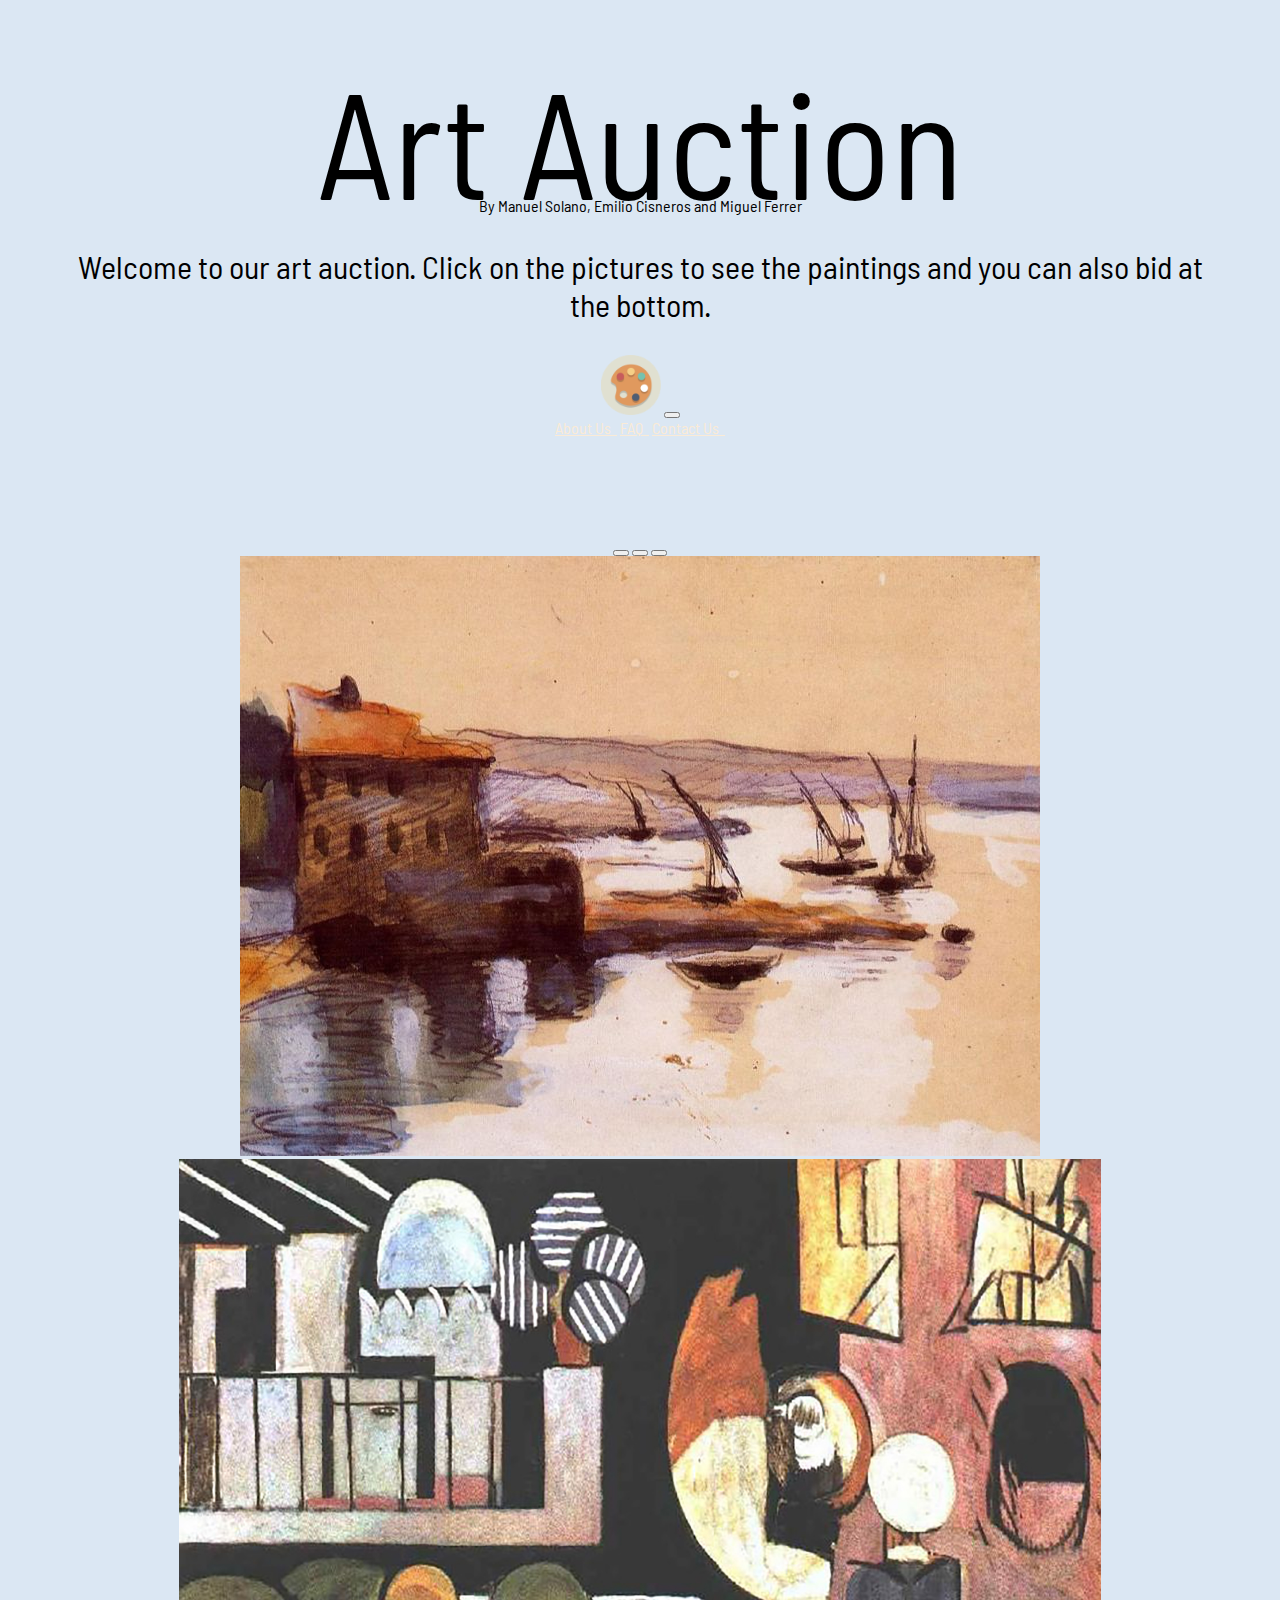
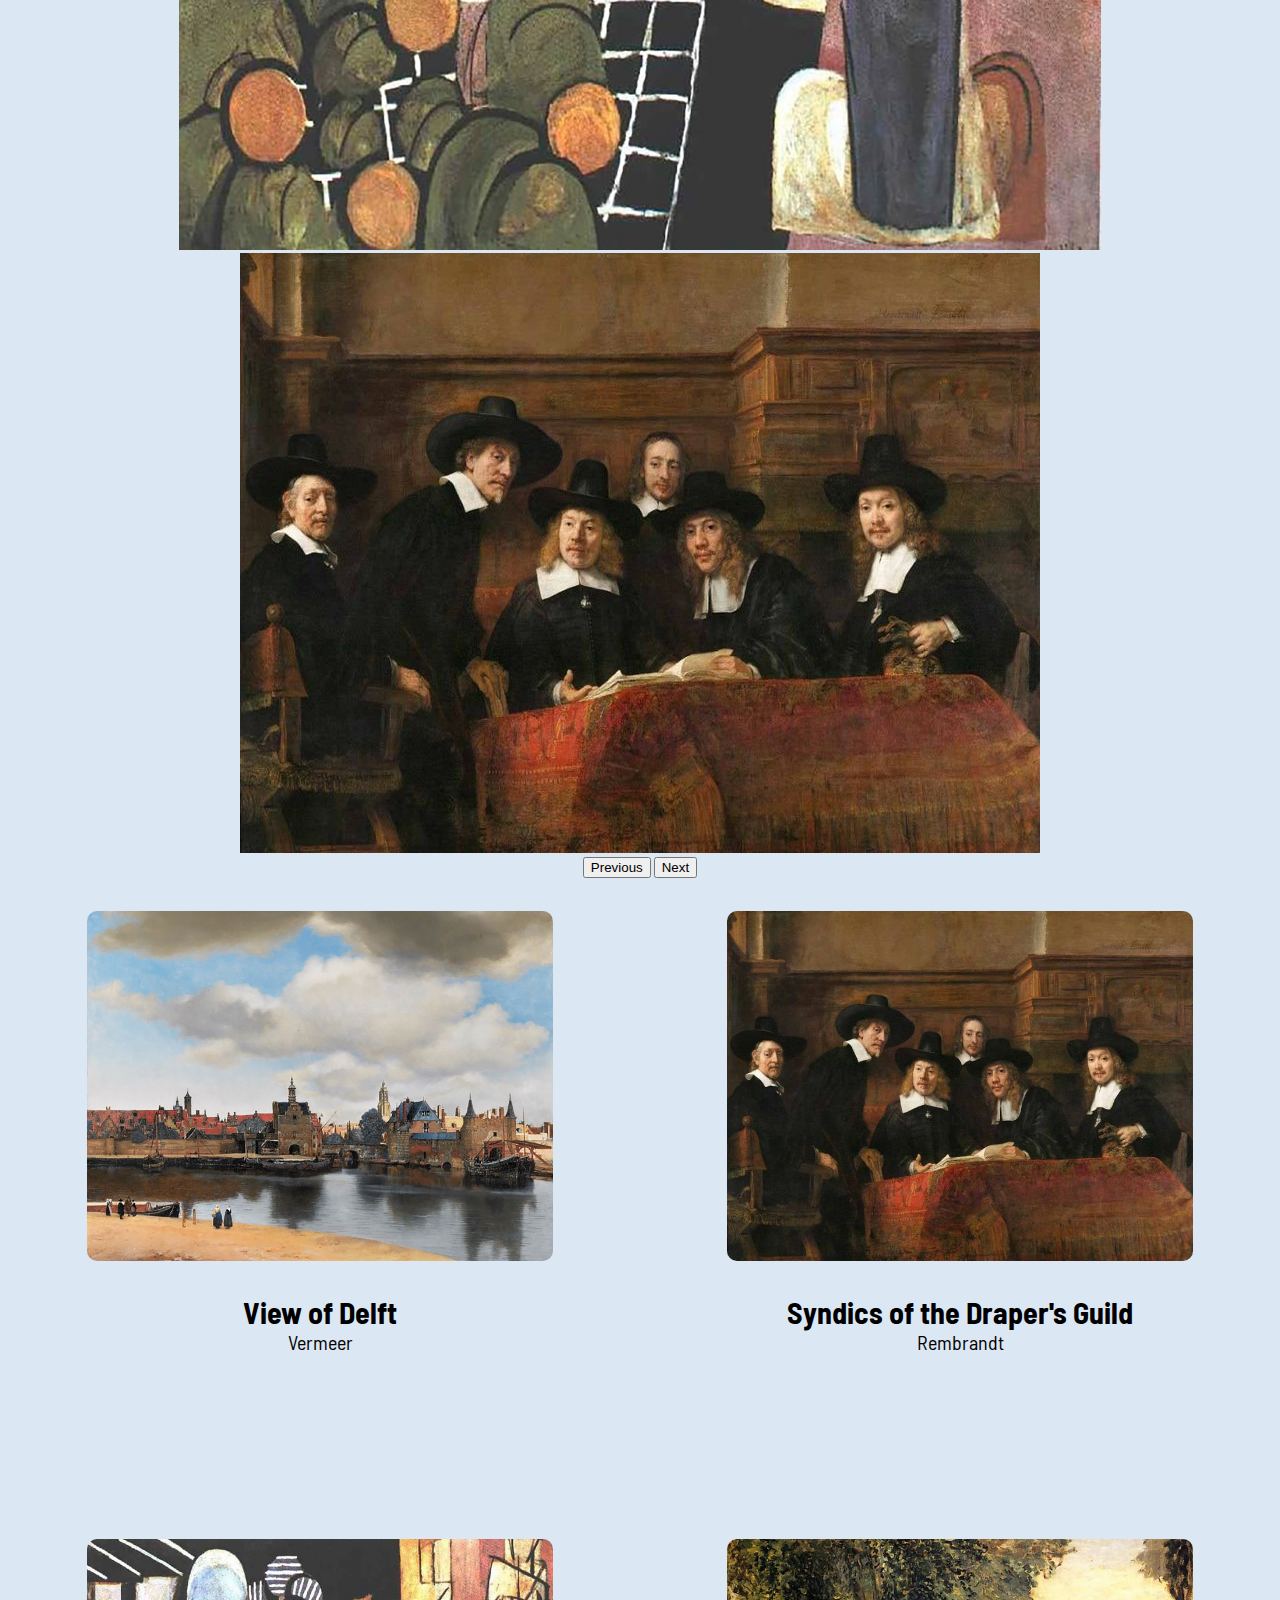
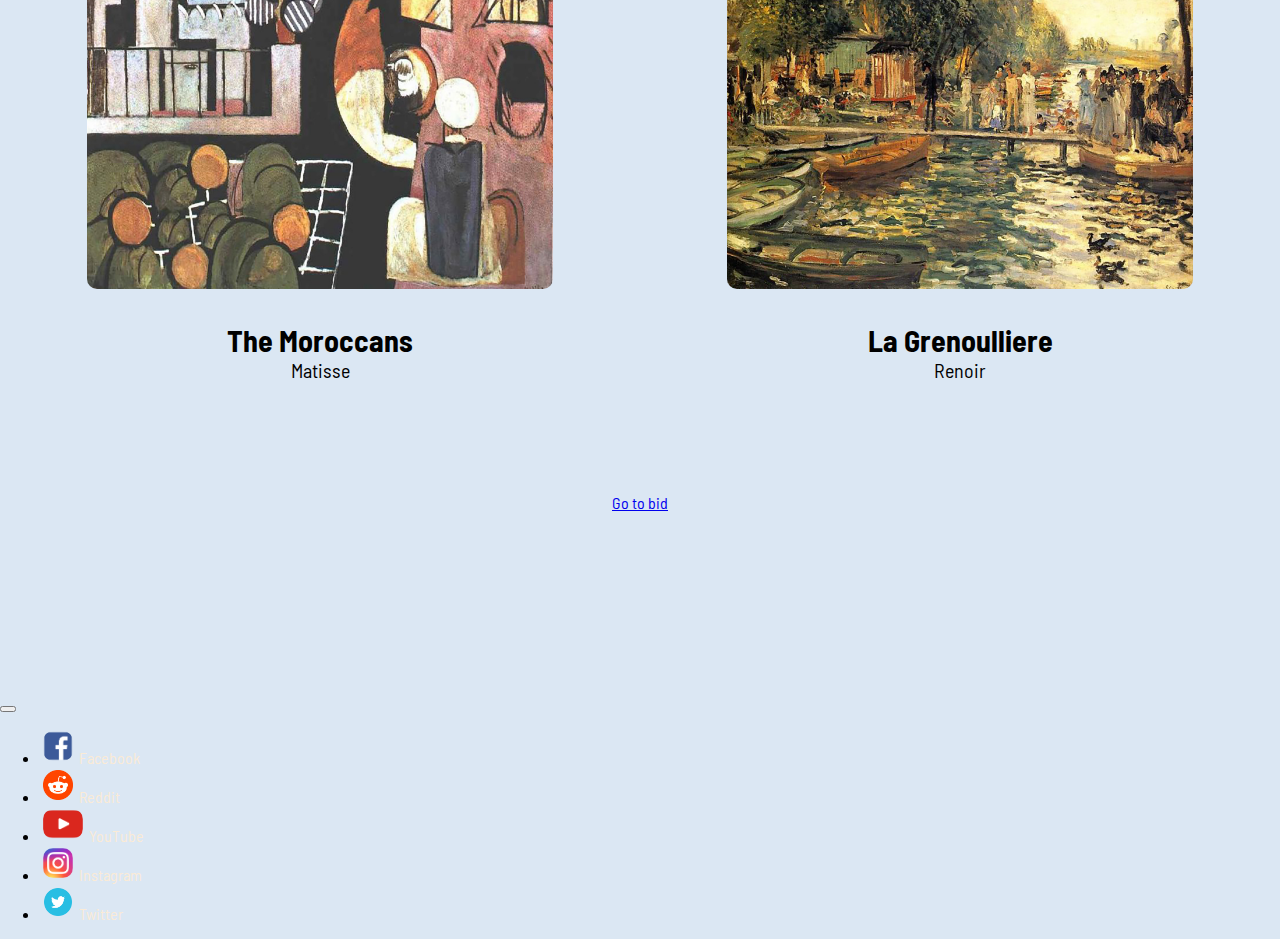
<file: index.html>
<!DOCTYPE html>
<html lang="en">

<head>
  <!-- CSS only -->
  <link href="https://cdn.jsdelivr.net/npm/bootstrap@5.1.1/dist/css/bootstrap.min.css" rel="stylesheet"
    integrity="sha384-F3w7mX95PdgyTmZZMECAngseQB83DfGTowi0iMjiWaeVhAn4FJkqJByhZMI3AhiU" crossorigin="anonymous">

  <meta charset="UTF-8">
  <meta name="viewport" content="width=device-width, initial-scale=1.0">
  <!-- displays site properly based on user's device -->
  <link href="https://fonts.googleapis.com/css2?family=Barlow+Semi+Condensed:wght@500;600&display=swap"
    rel="stylesheet">
  <link rel="icon" type="image/png" sizes="32x32" href="./images/favicon-32x32.png">
  <title>Art Auction</title>
  <link rel="stylesheet" href="style.css">
</head>

<body>
  <div id="wrap" style="text-align: center;">
    <div class="Titlebox">Art Auction</div>
    <blockquote class="blockquote text-center">
      <footer class="blockquote-footer mt-3">By Manuel Solano, Emilio Cisneros and Miguel Ferrer</footer>
    </blockquote>
    <p style="font-size: 32px;">Welcome to our art auction. Click on the pictures to see the paintings and you can also
      bid at the bottom.</p>

    <!-- Navbar-->
    <nav class="navbar navbar fixed-top navbar-expand-lg navbar-light bg-dark">
      <a class="navbar-brand" href="index.html"> <img src="./images/favicon-32x32.png"
          style="height: 60px; width: 60px;" width="100"></a>
      <button class="navbar-toggler" type="button" data-toggle="collapse" data-target="#navbarNavAltMarkup"
        aria-controls="navbarNavAltMarkup" aria-expanded="false" aria-label="Toggle navigation">
        <span class="navbar-toggler-icon"></span>
      </button>
      <div class="collapse navbar-collapse" id="navbarNavAltMarkup">
        <div class="navbar-nav">
          <a class="nav-link whiteText" href="aboutUs.html">About Us &nbsp;</a>
          <a class="nav-link whiteText" href="FAQ.html">FAQ &nbsp;</a>
          <a class="nav-link whiteText" href="Contact.html">Contact Us &nbsp;</a>
        </div>
      </div>
    </nav>
    <!-- Carousel-->
    <div class="box">
      <div id="carouselExampleIndicators" class="carousel slide" data-bs-ride="carousel"
        style="min-width: 500px;">
        <div class="carousel-indicators">
          <button type="button" data-bs-target="#carouselExampleIndicators" data-bs-slide-to="0" class="active"
            aria-current="true" aria-label="Slide 1"></button>
          <button type="button" data-bs-target="#carouselExampleIndicators" data-bs-slide-to="1"
            aria-label="Slide 2"></button>
          <button type="button" data-bs-target="#carouselExampleIndicators" data-bs-slide-to="2"
            aria-label="Slide 3"></button>
        </div>
        <div class="carousel-inner">
          <div class="carousel-item active">
            <img src="./images/Cezanne01.jpg" class="d-block w-100" alt="..."
              style="max-height: 1500px;min-width: 200px; max-width: 100%;">
          </div>
          <div class="carousel-item">
            <img src="./images/Matisse01.jpg" class="d-block w-100" alt="..."
              style="max-height: 1500px;min-width: 200px; max-width: 100%;">
          </div>
          <div class="carousel-item">
            <img src="./images/Rembrandt01.jpeg" class="d-block w-100" alt="..."
              style="max-height: 1500px; min-width: 200px; max-width: 100%;">
          </div>
        </div>
        <button class="carousel-control-prev" type="button" data-bs-target="#carouselExampleIndicators"
          data-bs-slide="prev">
          <span class="carousel-control-prev-icon" aria-hidden="true"></span>
          <span class="visually-hidden">Previous</span>
        </button>
        <button class="carousel-control-next" type="button" data-bs-target="#carouselExampleIndicators"
          data-bs-slide="next">
          <span class="carousel-control-next-icon" aria-hidden="true"></span>
          <span class="visually-hidden">Next</span>
        </button>
      </div>
    </div>
  </div>
  <!-- Images Down-->
  <div id="wrapper2">
    <div class="paintBox">
      <div><a href="./paint1.html"><img src="./images/Vermeer01.jpg" class="imgDown"></a></img>
        <h1 class="mt-3 mb-4">
          <dg><a id="GFG" href="./paint1.html">View of Delft</a></dg>
        </h1>
        <vg>Vermeer</vg>
      </div>

    </div>
    <div class="paintBox">
      <div><a href="./paint2.html"><img src="./images/Rembrandt01.jpeg" class="imgDown"></a></img>
        <h1 class="mt-3 mb-4">
          <dg><a id="GFG" href="./paint2.html">Syndics of the Draper's Guild</a></dg>
        </h1>
        <vg>Rembrandt</vg>
      </div>

    </div>
    <div class="paintBox">
      <div><a href="./paint3.html"><img src="./images/Matisse01.jpg" class="imgDown"></a></img>
        <h1 class="mt-3 mb-4">
          <dg><a id="GFG" href="./paint3.html">The Moroccans</a></dg>
        </h1>
        <vg>Matisse</vg>
      </div>
    </div>
    <div class="paintBox">
      <div><a href="./paint4.html"><img src="./images/Renoir01.jpg" class="imgDown"></a></img>
        <h1 class="mt-3 mb-4">
          <dg><a id="GFG" href="./paint4.html">La Grenoulliere</a></dg>
        </h1>
        <vg>Renoir</vg>
      </div>
    </div>
  </div>
  <!-- Button -->
  <div class="btnbox">
    <a href="./bid.html" class="btn btn-secondary btn-lg active" role="button" aria-pressed="true">Go to bid</a>
  </div>
  <!--  Navbar Down   -->
  <nav class="navbar fixed-bottom navbar-expand-sm navbar-dark bg-dark">
    <button class="navbar-toggler" type="button" data-toggle="collapse" data-target="#navbarCollapse"
      aria-controls="navbarCollapse" aria-expanded="false" aria-label="Toggle navigation">
      <span class="navbar-toggler-icon"></span>
    </button>
    <div class="collapse navbar-collapse justify-content-md-center" id="navbarCollapse">
      <ul class="navbar-nav">
        <li>
          <a href="http://www.facebook.com"><img src="./images/facebook.png" class="imgLogo"></img></a>
          <a class="whiteText" id="GFG" href="http://www.facebook.com">Facebook</a>
        </li>
        <li>
          <a href="http://www.reddit.com"><img src="./images/reddit.png" class="imgLogo"></img></a>
          <a class="whiteText" id="GFG" href="http://www.reddit.com">Reddit</a>
        </li>
        <li>
          <a href="http://www.youtube.com"><img src="./images/youtube.png" class="imgLogo"></img></a>
          <a class="whiteText" id="GFG" href="http://www.youtube.com">YouTube</a>
        </li>
        <li>
          <a href="http://www.instagram.com"><img src="./images/Instagram.png" class="imgLogo"></img></a>
          <a class="whiteText" id="GFG" href="http://www.instagram.com">Instagram</a>
        </li>
        <li>
          <a href="http://www.twitter.com"><img src="./images/twitter.png" class="imgLogo"></img></a>
          <a class="whiteText" id="GFG" href="http://www.twitter.com">Twitter</a>
        </li>
      </ul>
    </div>
  </nav>
  <script src="https://cdn.jsdelivr.net/npm/bootstrap@5.1.1/dist/js/bootstrap.bundle.min.js"
    integrity="sha384-/bQdsTh/da6pkI1MST/rWKFNjaCP5gBSY4sEBT38Q/9RBh9AH40zEOg7Hlq2THRZ" crossorigin="anonymous">
    </script>
  <script src="https://code.jquery.com/jquery-3.2.1.slim.min.js"
    integrity="sha384-KJ3o2DKtIkvYIK3UENzmM7KCkRr/rE9/Qpg6aAZGJwFDMVNA/GpGFF93hXpG5KkN"
    crossorigin="anonymous"></script>
  <script src="https://cdnjs.cloudflare.com/ajax/libs/popper.js/1.12.9/umd/popper.min.js"
    integrity="sha384-ApNbgh9B+Y1QKtv3Rn7W3mgPxhU9K/ScQsAP7hUibX39j7fakFPskvXusvfa0b4Q"
    crossorigin="anonymous"></script>
  <script src="https://maxcdn.bootstrapcdn.com/bootstrap/4.0.0/js/bootstrap.min.js"
    integrity="sha384-JZR6Spejh4U02d8jOt6vLEHfe/JQGiRRSQQxSfFWpi1MquVdAyjUar5+76PVCmYl"
    crossorigin="anonymous"></script>
</body>

</html>
</file>
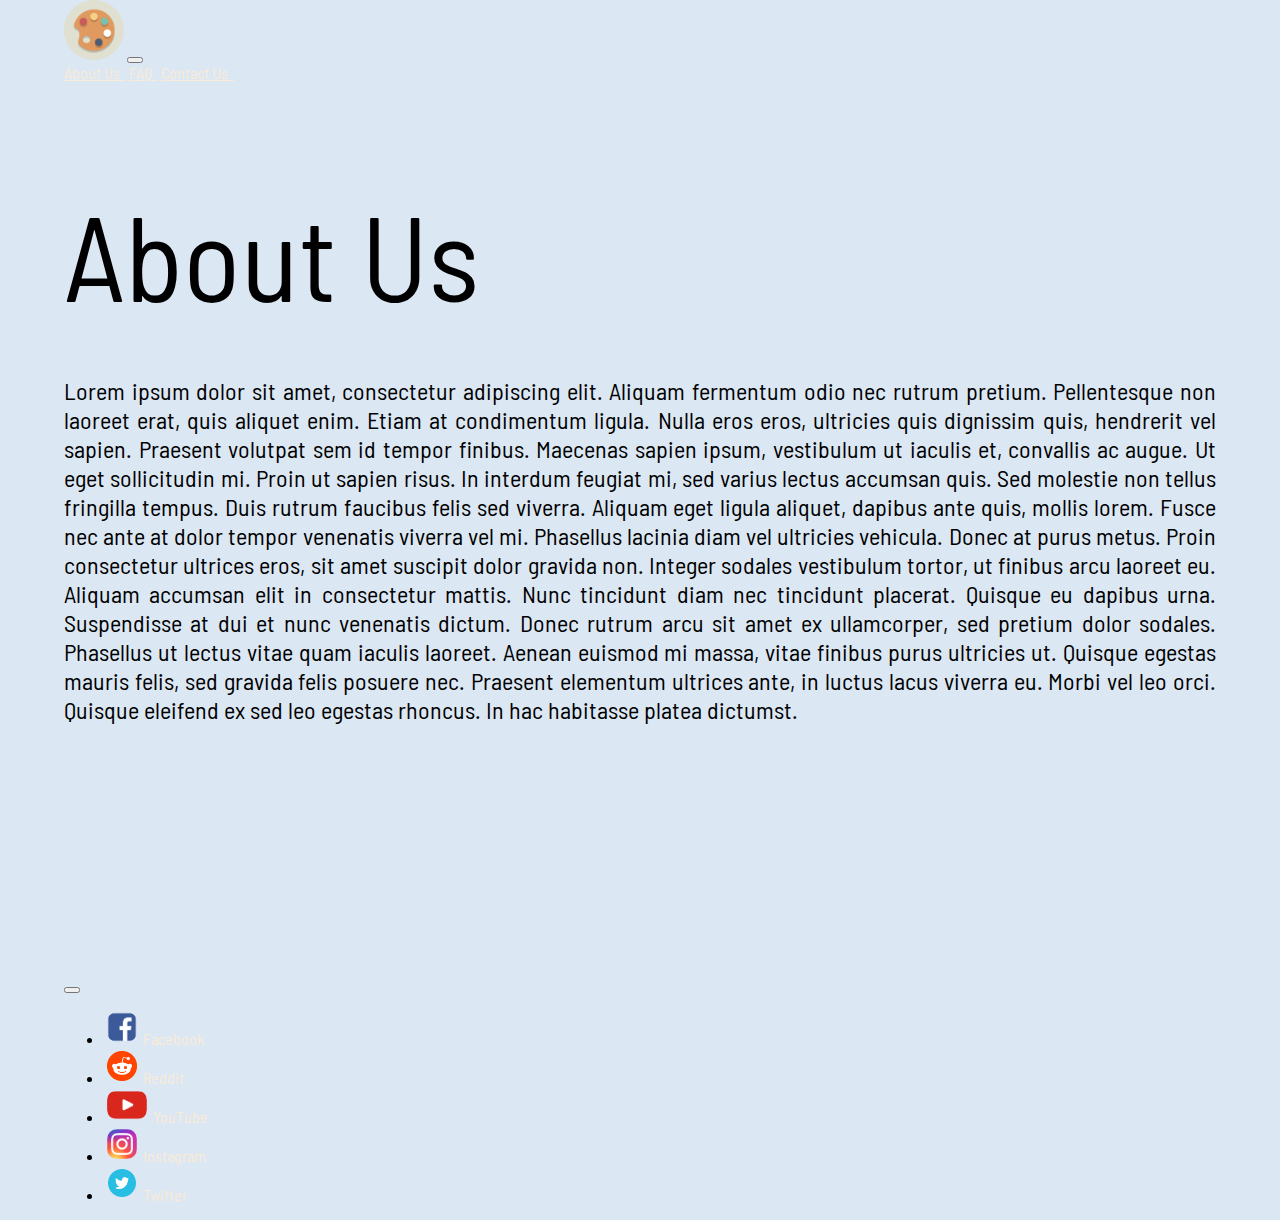
<file: aboutUs.html>
<!DOCTYPE html>
<html lang="en">

<head>
  <!-- CSS only -->
  <link href="https://cdn.jsdelivr.net/npm/bootstrap@5.1.1/dist/css/bootstrap.min.css" rel="stylesheet"
    integrity="sha384-F3w7mX95PdgyTmZZMECAngseQB83DfGTowi0iMjiWaeVhAn4FJkqJByhZMI3AhiU" crossorigin="anonymous">
  <meta charset="UTF-8">
  <meta name="viewport" content="width=device-width, initial-scale=1.0">
  <!-- displays site properly based on user's device -->
  <link href="https://fonts.googleapis.com/css2?family=Barlow+Semi+Condensed:wght@500;600&display=swap"
    rel="stylesheet">
  <link rel="icon" type="image/png" sizes="32x32" href="./images/favicon-32x32.png">
  <title>About Us</title>
  <link rel="stylesheet" href="style.css">
</head>

<body>
  <div id="wrap">
    <!-- Navbar-->
    <nav class="navbar navbar fixed-top navbar-expand-lg navbar-light bg-dark">
      <a class="navbar-brand" href="index.html"> <img src="./images/favicon-32x32.png"
          style="height: 60px; width: 60px;" width="100"></a>
      <button class="navbar-toggler" type="button" data-toggle="collapse" data-target="#navbarNavAltMarkup"
        aria-controls="navbarNavAltMarkup" aria-expanded="false" aria-label="Toggle navigation">
        <span class="navbar-toggler-icon"></span>
      </button>
      <div class="collapse navbar-collapse" id="navbarNavAltMarkup">
        <div class="navbar-nav">
          <a class="nav-link whiteText" href="aboutUs.html">About Us &nbsp;</a>
          <a class="nav-link whiteText" href="FAQ.html">FAQ &nbsp;</a>
          <a class="nav-link whiteText" href="Contact.html">Contact Us &nbsp;</a>
          <!-- <a class="nav-link whiteText" href="">d </a> -->
        </div>
      </div>
    </nav>
    <!--Titulo-->
    <div class="PageTitle">About Us</div>
    <!--Centro-->
    <div class="AUText">

      <!--Texto-->
      <div class="Description">

        Lorem ipsum dolor sit amet, consectetur adipiscing elit. Aliquam fermentum odio nec rutrum pretium. Pellentesque
        non laoreet erat, quis aliquet enim.
        Etiam at condimentum ligula. Nulla eros eros, ultricies quis dignissim quis, hendrerit vel sapien. Praesent
        volutpat sem id tempor finibus. Maecenas
        sapien ipsum, vestibulum ut iaculis et, convallis ac augue. Ut eget sollicitudin mi. Proin ut sapien risus. In
        interdum feugiat mi, sed varius lectus
        accumsan quis. Sed molestie non tellus fringilla tempus. Duis rutrum faucibus felis sed viverra. Aliquam eget
        ligula aliquet, dapibus ante quis, mollis
        lorem. Fusce nec ante at dolor tempor venenatis viverra vel mi. Phasellus lacinia diam vel ultricies vehicula.
        Donec at purus metus.
        Proin consectetur ultrices eros, sit amet suscipit dolor gravida non. Integer sodales vestibulum tortor, ut
        finibus arcu laoreet eu. Aliquam accumsan elit
        in consectetur mattis. Nunc tincidunt diam nec tincidunt placerat. Quisque eu dapibus urna. Suspendisse at dui
        et nunc venenatis dictum. Donec rutrum arcu
        sit amet ex ullamcorper, sed pretium dolor sodales. Phasellus ut lectus vitae quam iaculis laoreet. Aenean
        euismod mi massa, vitae finibus purus ultricies
        ut. Quisque egestas mauris felis, sed gravida felis posuere nec. Praesent elementum ultrices ante, in luctus
        lacus viverra eu. Morbi vel leo orci. Quisque
        eleifend ex sed leo egestas rhoncus. In hac habitasse platea dictumst.
      </div>
    </div>
    <!--  Navbar Down   -->
    <nav class="navbar fixed-bottom navbar-expand-sm navbar-dark bg-dark">
      <button class="navbar-toggler" type="button" data-toggle="collapse" data-target="#navbarCollapse"
        aria-controls="navbarCollapse" aria-expanded="false" aria-label="Toggle navigation">
        <span class="navbar-toggler-icon"></span>
      </button>
      <div class="collapse navbar-collapse justify-content-md-center" id="navbarCollapse">
        <ul class="navbar-nav">
          <li>
            <a href="http://www.facebook.com"><img src="./images/facebook.png" class="imgLogo"></img></a>
            <a class="whiteText" id="GFG" href="http://www.facebook.com">Facebook</a>
          </li>
          <li>
            <a href="http://www.reddit.com"><img src="./images/reddit.png" class="imgLogo"></img></a>
            <a class="whiteText" id="GFG" href="http://www.reddit.com">Reddit</a>
          </li>
          <li>
            <a href="http://www.youtube.com"><img src="./images/youtube.png" class="imgLogo"></img></a>
            <a class="whiteText" id="GFG" href="http://www.youtube.com">YouTube</a>
          </li>
          <li>
            <a href="http://www.instagram.com"><img src="./images/Instagram.png" class="imgLogo"></img></a>
            <a class="whiteText" id="GFG" href="http://www.instagram.com">Instagram</a>
          </li>
          <li>
            <a href="http://www.twitter.com"><img src="./images/twitter.png" class="imgLogo"></img></a>
            <a class="whiteText" id="GFG" href="http://www.twitter.com">Twitter</a>
          </li>
        </ul>
      </div>
    </nav>
    <!--Imagen-->
    <div class="RightImg">
      <img class="imgDisp" src="images/pintura4.jpg"></img>
    </div>
  </div>
  <script src="https://cdn.jsdelivr.net/npm/bootstrap@5.1.1/dist/js/bootstrap.bundle.min.js"
    integrity="sha384-/bQdsTh/da6pkI1MST/rWKFNjaCP5gBSY4sEBT38Q/9RBh9AH40zEOg7Hlq2THRZ" crossorigin="anonymous">
    </script>
  <script src="https://code.jquery.com/jquery-3.2.1.slim.min.js"
    integrity="sha384-KJ3o2DKtIkvYIK3UENzmM7KCkRr/rE9/Qpg6aAZGJwFDMVNA/GpGFF93hXpG5KkN"
    crossorigin="anonymous"></script>
  <script src="https://cdnjs.cloudflare.com/ajax/libs/popper.js/1.12.9/umd/popper.min.js"
    integrity="sha384-ApNbgh9B+Y1QKtv3Rn7W3mgPxhU9K/ScQsAP7hUibX39j7fakFPskvXusvfa0b4Q"
    crossorigin="anonymous"></script>
  <script src="https://maxcdn.bootstrapcdn.com/bootstrap/4.0.0/js/bootstrap.min.js"
    integrity="sha384-JZR6Spejh4U02d8jOt6vLEHfe/JQGiRRSQQxSfFWpi1MquVdAyjUar5+76PVCmYl"
    crossorigin="anonymous"></script>
</body>

</html>
</file>
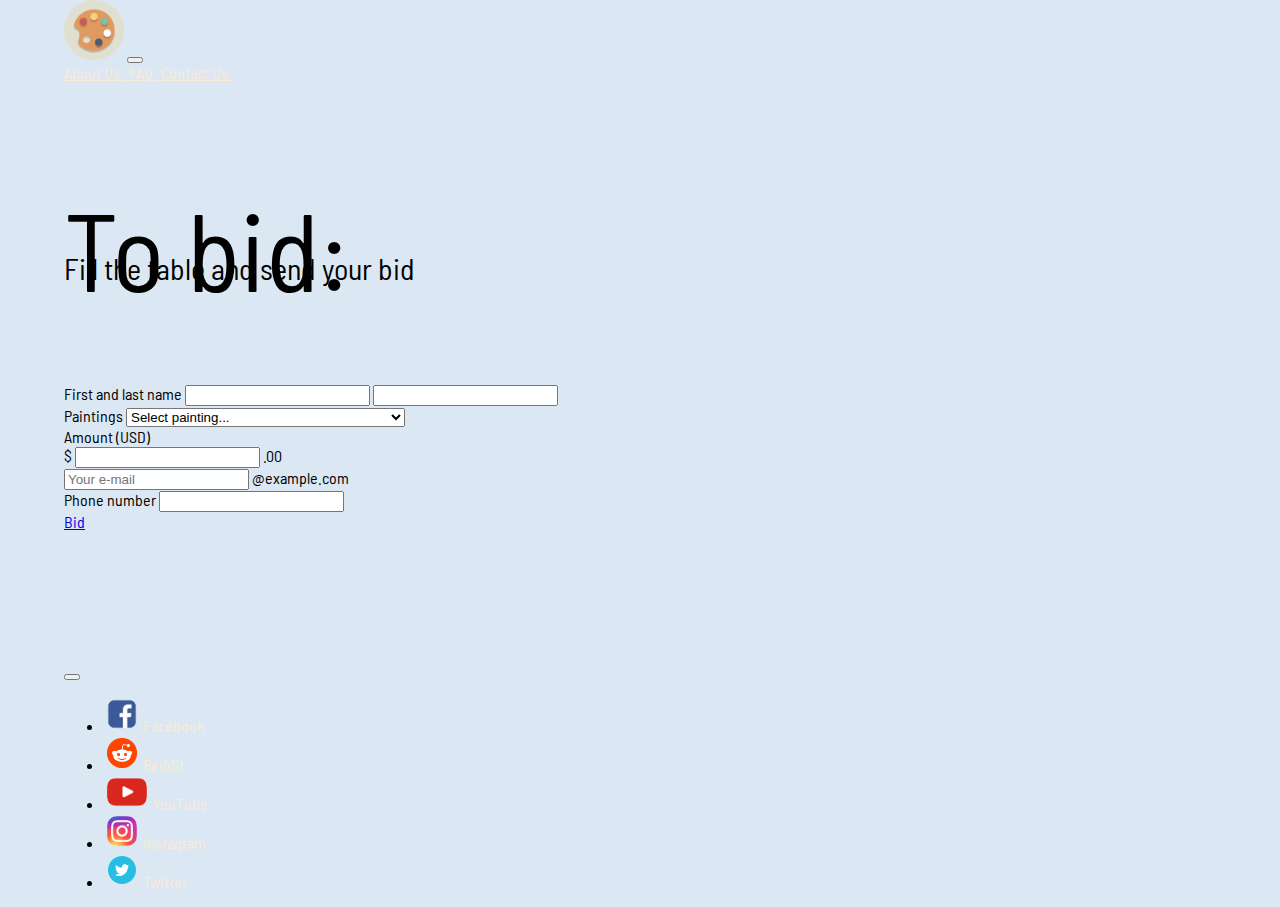
<file: bid.html>
<!DOCTYPE html>
<html lang="en">

<head>
    <!-- CSS only -->
    <link href="https://cdn.jsdelivr.net/npm/bootstrap@5.1.1/dist/css/bootstrap.min.css" rel="stylesheet"
        integrity="sha384-F3w7mX95PdgyTmZZMECAngseQB83DfGTowi0iMjiWaeVhAn4FJkqJByhZMI3AhiU" crossorigin="anonymous">
    <meta charset="UTF-8">
    <meta name="viewport" content="width=device-width, initial-scale=1.0">
    <!-- displays site properly based on user's device -->
    <link href="https://fonts.googleapis.com/css2?family=Barlow+Semi+Condensed:wght@500;600&display=swap"
        rel="stylesheet">
    <link rel="icon" type="image/png" sizes="32x32" href="./images/favicon-32x32.png">
    <title>About Us</title>
    <link rel="stylesheet" href="style.css">
</head>

<body>
    <div id="wrap">
        <!-- Navbar-->
        <nav class="navbar navbar fixed-top navbar-expand-lg navbar-light bg-dark">
            <a class="navbar-brand" href="index.html"> <img src="./images/favicon-32x32.png"
                    style="height: 60px; width: 60px;" width="100"></a>
            <button class="navbar-toggler" type="button" data-toggle="collapse" data-target="#navbarNavAltMarkup"
                aria-controls="navbarNavAltMarkup" aria-expanded="false" aria-label="Toggle navigation">
                <span class="navbar-toggler-icon"></span>
            </button>
            <div class="collapse navbar-collapse" id="navbarNavAltMarkup">
                <div class="navbar-nav">
                    <a class="nav-link whiteText" href="aboutUs.html">About Us &nbsp;</a>
                    <a class="nav-link whiteText" href="FAQ.html">FAQ &nbsp;</a>
                    <a class="nav-link whiteText" href="Contact.html">Contact Us &nbsp;</a>
                    <!-- <a class="nav-link whiteText" href="">d </a> -->
                </div>
            </div>
        </nav>
        <!--Titulo-->
        <div class="PageTitle" style="font-size: 110px;">To bid:</div>
        <div style="position: absolute; top: 250px; font-size: 30px;">
            <a>Fill the table and send your bid </a>
        </div>
        <!--  Bid Table-->

        <div class="BidTable" style="max-width: 1200px;">
            <div class="input-group">
                <span class="input-group-text">First and last name</span>
                <input type="text" aria-label="First name" class="form-control">
                <input type="text" aria-label="Last name" class="form-control">
            </div>
            <div class="input-group mb-3">
                <label class="input-group-text" for="inputGroupSelect01">Paintings</label>
                <select class="form-select" id="inputGroupSelect01">
                    <option selected>Select painting...</option>
                    <option value="1">Rembrandt / Syndics of the Drapers’s Guild </option>
                    <option value="2">Rembrandt / Flora </option>
                    <option value="3">Rembrandt / The Night Watch </option>
                    <option value="4">Vermeer / View of Delft </option>
                    <option value="5">Vermeer / Girl with a Pearl Earring </option>
                    <option value="6">Vermeer / Diana en Haar Nimfen </option>
                    <option value="7">Matisse / The Moroccans </option>
                    <option value="8">Matisse / The Young Sailor II </option>
                    <option value="9">Matisse / Luxury, Calm and Pleasure </option>
                    <option value="10">Renoir / La Grenoulliere </option>
                    <option value="11">Renoir / William Sisley’s Portrait </option>
                    <option value="12">Renoir / In St. Cloud Park </option>
                </select>
            </div>
            <div class="input-group mb-3">
                <span class="input-group-text">Amount (USD)</span>
                <div class="input-group mb-3">
                    <span class="input-group-text">$</span>
                    <input type="text" class="form-control" aria-label="Amount (to the nearest dollar)">
                    <span class="input-group-text">.00</span>
                </div>
            </div>
            <div class="input-group mb-3">
                <input type="text" class="form-control" placeholder="Your e-mail" aria-label="Recipient's username"
                    aria-describedby="basic-addon2">
                <span class="input-group-text" id="basic-addon2">@example.com</span>
            </div>
            <div class="input-group mb-3">
                <span class="input-group-text">Phone number</span>
                <input type="text" class="form-control" aria-label="Username" aria-describedby="basic-addon1">
            </div>
            <a href="./bid.html" class="btn btn-secondary btn-lg active" role="button" aria-pressed="true">Bid</a>
        </div>

        <!--  Navbar Down   -->
        <nav class="navbar fixed-bottom navbar-expand-sm navbar-dark bg-dark">
            <button class="navbar-toggler" type="button" data-toggle="collapse" data-target="#navbarCollapse"
                aria-controls="navbarCollapse" aria-expanded="false" aria-label="Toggle navigation">
                <span class="navbar-toggler-icon"></span>
            </button>
            <div class="collapse navbar-collapse justify-content-md-center" id="navbarCollapse">
                <ul class="navbar-nav">
                    <li>
                        <a href="http://www.facebook.com"><img src="./images/facebook.png" class="imgLogo"></img></a>
                        <a class="whiteText" id="GFG" href="http://www.facebook.com">Facebook</a>
                    </li>
                    <li>
                        <a href="http://www.reddit.com"><img src="./images/reddit.png" class="imgLogo"></img></a>
                        <a class="whiteText" id="GFG" href="http://www.reddit.com">Reddit</a>
                    </li>
                    <li>
                        <a href="http://www.youtube.com"><img src="./images/youtube.png" class="imgLogo"></img></a>
                        <a class="whiteText" id="GFG" href="http://www.youtube.com">YouTube</a>
                    </li>
                    <li>
                        <a href="http://www.instagram.com"><img src="./images/Instagram.png" class="imgLogo"></img></a>
                        <a class="whiteText" id="GFG" href="http://www.instagram.com">Instagram</a>
                    </li>
                    <li>
                        <a href="http://www.twitter.com"><img src="./images/twitter.png" class="imgLogo"></img></a>
                        <a class="whiteText" id="GFG" href="http://www.twitter.com">Twitter</a>
                    </li>
                </ul>
            </div>
        </nav>
    </div>
    <script src="https://code.jquery.com/jquery-3.2.1.slim.min.js"
        integrity="sha384-KJ3o2DKtIkvYIK3UENzmM7KCkRr/rE9/Qpg6aAZGJwFDMVNA/GpGFF93hXpG5KkN"
        crossorigin="anonymous"></script>
    <script src="https://cdnjs.cloudflare.com/ajax/libs/popper.js/1.12.9/umd/popper.min.js"
        integrity="sha384-ApNbgh9B+Y1QKtv3Rn7W3mgPxhU9K/ScQsAP7hUibX39j7fakFPskvXusvfa0b4Q"
        crossorigin="anonymous"></script>
    <script src="https://maxcdn.bootstrapcdn.com/bootstrap/4.0.0/js/bootstrap.min.js"
        integrity="sha384-JZR6Spejh4U02d8jOt6vLEHfe/JQGiRRSQQxSfFWpi1MquVdAyjUar5+76PVCmYl"
        crossorigin="anonymous"></script>
</body>

</html>
</file>
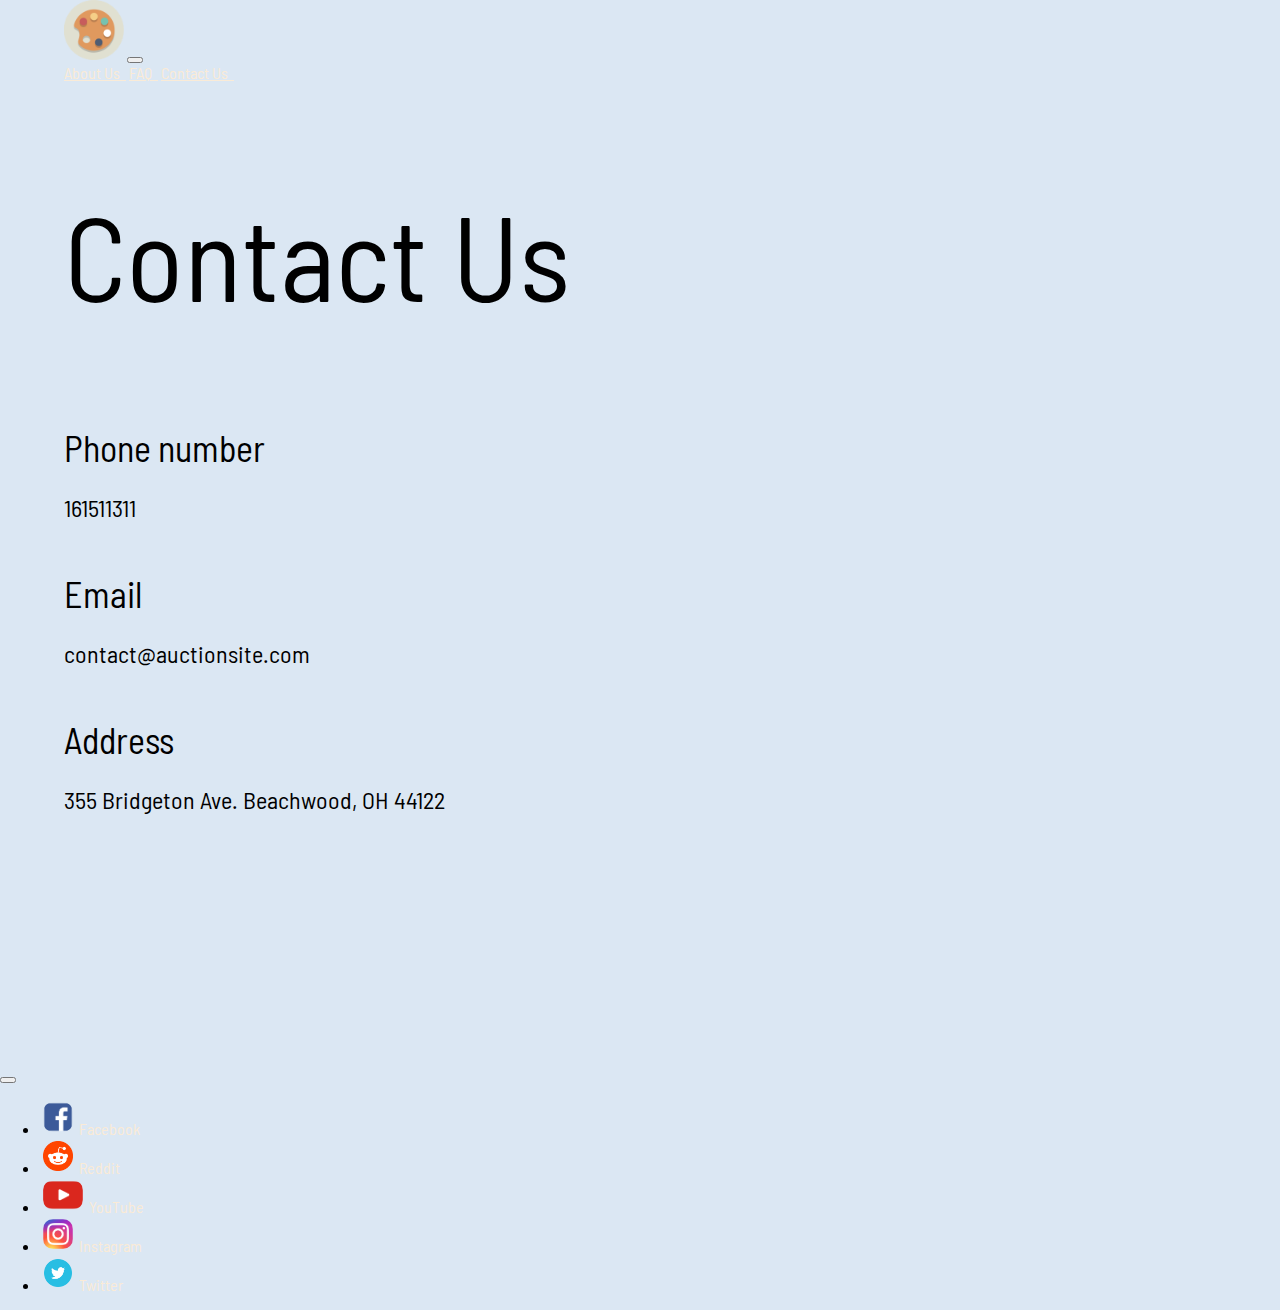
<file: Contact.html>
<!DOCTYPE html>
<html lang="en">

<head>
  <!-- CSS only -->
  <link href="https://cdn.jsdelivr.net/npm/bootstrap@5.1.1/dist/css/bootstrap.min.css" rel="stylesheet"
    integrity="sha384-F3w7mX95PdgyTmZZMECAngseQB83DfGTowi0iMjiWaeVhAn4FJkqJByhZMI3AhiU" crossorigin="anonymous">
  <meta charset="UTF-8">
  <meta name="viewport" content="width=device-width, initial-scale=1.0">
  <!-- displays site properly based on user's device -->
  <link href="https://fonts.googleapis.com/css2?family=Barlow+Semi+Condensed:wght@500;600&display=swap"
    rel="stylesheet">
  <link rel="icon" type="image/png" sizes="32x32" href="./images/favicon-32x32.png">
  <title>Contact Us</title>
  <link rel="stylesheet" href="style.css">
</head>

<body>
  <div id="wrap">
    <!-- Navbar-->
    <nav class="navbar navbar fixed-top navbar-expand-lg navbar-light bg-dark">
      <a class="navbar-brand" href="index.html"> <img src="./images/favicon-32x32.png"
          style="height: 60px; width: 60px;" width="100"></a>
      <button class="navbar-toggler" type="button" data-toggle="collapse" data-target="#navbarNavAltMarkup"
        aria-controls="navbarNavAltMarkup" aria-expanded="false" aria-label="Toggle navigation">
        <span class="navbar-toggler-icon"></span>
      </button>
      <div class="collapse navbar-collapse" id="navbarNavAltMarkup">
        <div class="navbar-nav">
          <a class="nav-link whiteText" href="aboutUs.html">About Us &nbsp;</a>
          <a class="nav-link whiteText" href="FAQ.html">FAQ &nbsp;</a>
          <a class="nav-link whiteText" href="Contact.html">Contact Us &nbsp;</a>
          <!-- <a class="nav-link whiteText" href="">d </a> -->
        </div>
      </div>
    </nav>
    <!--Titulo-->
    <div class="PageTitle">Contact Us</div>
    <!--Texto-->
    <div class="AUText">
      <div class="Subtitle">Phone number
        <div class="Description">
          <p>161511311</p>
        </div>
      </div>
      <div class="Subtitle">Email
        <div class="Description">
          <p>contact@auctionsite.com</p>
        </div>
      </div>
      <div class="Subtitle">Address
        <div class="Description">
          <p>355 Bridgeton Ave.
            Beachwood, OH 44122</p>
        </div>
      </div>
    </div>
  </div>
  <!--Imagen-->
  <div class="RightImg"> <img class="imgDisp" src="images/pintura4.jpg" style="margin-bottom: 10%;"></img></div>
  <!--  Navbar Down   -->
  <nav class="navbar fixed-bottom navbar-expand-sm navbar-dark bg-dark">
    <button class="navbar-toggler" type="button" data-toggle="collapse" data-target="#navbarCollapse"
      aria-controls="navbarCollapse" aria-expanded="false" aria-label="Toggle navigation">
      <span class="navbar-toggler-icon"></span>
    </button>
    <div class="collapse navbar-collapse justify-content-md-center" id="navbarCollapse">
      <ul class="navbar-nav">
        <li>
          <a href="http://www.facebook.com"><img src="./images/facebook.png" class="imgLogo"></img></a>
          <a class="whiteText" id="GFG" href="http://www.facebook.com">Facebook</a>
        </li>
        <li>
          <a href="http://www.reddit.com"><img src="./images/reddit.png" class="imgLogo"></img></a>
          <a class="whiteText" id="GFG" href="http://www.reddit.com">Reddit</a>
        </li>
        <li>
          <a href="http://www.youtube.com"><img src="./images/youtube.png" class="imgLogo"></img></a>
          <a class="whiteText" id="GFG" href="http://www.youtube.com">YouTube</a>
        </li>
        <li>
          <a href="http://www.instagram.com"><img src="./images/Instagram.png" class="imgLogo"></img></a>
          <a class="whiteText" id="GFG" href="http://www.instagram.com">Instagram</a>
        </li>
        <li>
          <a href="http://www.twitter.com"><img src="./images/twitter.png" class="imgLogo"></img></a>
          <a class="whiteText" id="GFG" href="http://www.twitter.com">Twitter</a>
        </li>
      </ul>
    </div>
  </nav>
  <script src="https://cdn.jsdelivr.net/npm/bootstrap@5.1.1/dist/js/bootstrap.bundle.min.js"
    integrity="sha384-/bQdsTh/da6pkI1MST/rWKFNjaCP5gBSY4sEBT38Q/9RBh9AH40zEOg7Hlq2THRZ" crossorigin="anonymous">
    </script>
  <script src="https://code.jquery.com/jquery-3.2.1.slim.min.js"
    integrity="sha384-KJ3o2DKtIkvYIK3UENzmM7KCkRr/rE9/Qpg6aAZGJwFDMVNA/GpGFF93hXpG5KkN"
    crossorigin="anonymous"></script>
  <script src="https://cdnjs.cloudflare.com/ajax/libs/popper.js/1.12.9/umd/popper.min.js"
    integrity="sha384-ApNbgh9B+Y1QKtv3Rn7W3mgPxhU9K/ScQsAP7hUibX39j7fakFPskvXusvfa0b4Q"
    crossorigin="anonymous"></script>
  <script src="https://maxcdn.bootstrapcdn.com/bootstrap/4.0.0/js/bootstrap.min.js"
    integrity="sha384-JZR6Spejh4U02d8jOt6vLEHfe/JQGiRRSQQxSfFWpi1MquVdAyjUar5+76PVCmYl"
    crossorigin="anonymous"></script>
</body>

</html>
</file>
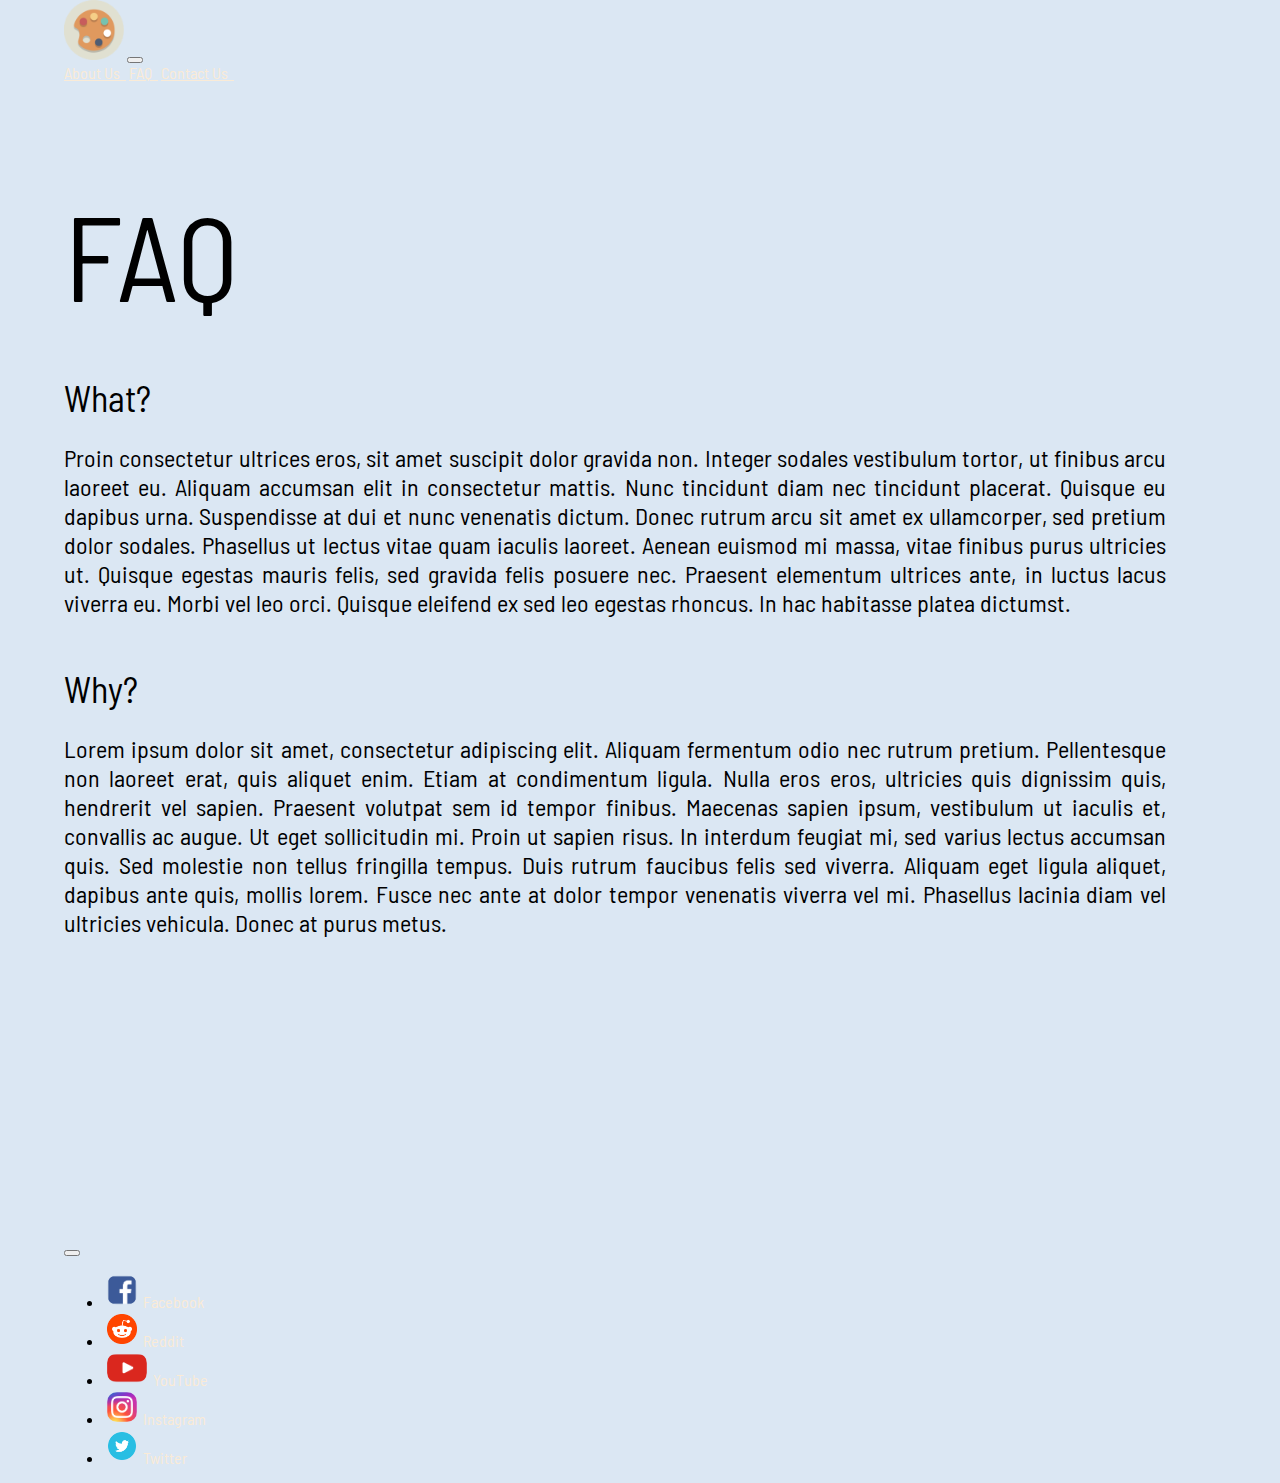
<file: FAQ.html>
<!DOCTYPE html>
<html lang="en">

<head>
  <!-- CSS only -->
  <link href="https://cdn.jsdelivr.net/npm/bootstrap@5.1.1/dist/css/bootstrap.min.css" rel="stylesheet"
    integrity="sha384-F3w7mX95PdgyTmZZMECAngseQB83DfGTowi0iMjiWaeVhAn4FJkqJByhZMI3AhiU" crossorigin="anonymous">
  <meta charset="UTF-8">
  <meta name="viewport" content="width=device-width, initial-scale=1.0">
  <!-- displays site properly based on user's device -->
  <link href="https://fonts.googleapis.com/css2?family=Barlow+Semi+Condensed:wght@500;600&display=swap"
    rel="stylesheet">
  <link rel="icon" type="image/png" sizes="32x32" href="./images/favicon-32x32.png">
  <title>FAQ</title>
  <link rel="stylesheet" href="style.css">
</head>

<body>
  <div id="wrap">
    <!-- Navbar-->
    <nav class="navbar navbar fixed-top navbar-expand-lg navbar-light bg-dark">
      <a class="navbar-brand" href="index.html"> <img src="./images/favicon-32x32.png"
          style="height: 60px; width: 60px;" width="100"></a>
      <button class="navbar-toggler" type="button" data-toggle="collapse" data-target="#navbarNavAltMarkup"
        aria-controls="navbarNavAltMarkup" aria-expanded="false" aria-label="Toggle navigation">
        <span class="navbar-toggler-icon"></span>
      </button>
      <div class="collapse navbar-collapse" id="navbarNavAltMarkup">
        <div class="navbar-nav">
          <a class="nav-link whiteText" href="aboutUs.html">About Us &nbsp;</a>
          <a class="nav-link whiteText" href="FAQ.html">FAQ &nbsp;</a>
          <a class="nav-link whiteText" href="Contact.html">Contact Us &nbsp;</a>
          <!-- <a class="nav-link whiteText" href="">d </a> -->
        </div>
      </div>
    </nav>
    <!--Titulo-->
    <div class="PageTitle">FAQ</div>
    <!--Texto-->
    <div class="Container">
      <div class="AUText">
        <div class="Subtitle">What?
          <div class="Description">
            <p>Proin consectetur ultrices eros, sit amet suscipit dolor gravida non. Integer sodales vestibulum tortor,
              ut finibus arcu laoreet eu. Aliquam accumsan elit
              in consectetur mattis. Nunc tincidunt diam nec tincidunt placerat. Quisque eu dapibus urna. Suspendisse at
              dui et nunc venenatis dictum. Donec rutrum arcu
              sit amet ex ullamcorper, sed pretium dolor sodales. Phasellus ut lectus vitae quam iaculis laoreet. Aenean
              euismod mi massa, vitae finibus purus ultricies
              ut. Quisque egestas mauris felis, sed gravida felis posuere nec. Praesent elementum ultrices ante, in
              luctus lacus viverra eu. Morbi vel leo orci. Quisque
              eleifend ex sed leo egestas rhoncus. In hac habitasse platea dictumst.</p>
          </div>
        </div>
        <div class="Subtitle">Why?
          <div class="Description" style="margin-bottom: 300px;">
            <p>Lorem ipsum dolor sit amet, consectetur adipiscing elit. Aliquam fermentum odio nec rutrum pretium.
              Pellentesque non laoreet erat, quis aliquet enim.
              Etiam at condimentum ligula. Nulla eros eros, ultricies quis dignissim quis, hendrerit vel sapien.
              Praesent volutpat sem id tempor finibus. Maecenas
              sapien ipsum, vestibulum ut iaculis et, convallis ac augue. Ut eget sollicitudin mi. Proin ut sapien
              risus. In interdum feugiat mi, sed varius lectus
              accumsan quis. Sed molestie non tellus fringilla tempus. Duis rutrum faucibus felis sed viverra. Aliquam
              eget ligula aliquet, dapibus ante quis, mollis
              lorem. Fusce nec ante at dolor tempor venenatis viverra vel mi. Phasellus lacinia diam vel ultricies
              vehicula. Donec at purus metus.</p>
          </div>
        </div>
      </div>
    </div>
    <!--  Navbar Down   -->
    <nav class="navbar fixed-bottom navbar-expand-sm navbar-dark bg-dark">
      <button class="navbar-toggler" type="button" data-toggle="collapse" data-target="#navbarCollapse"
        aria-controls="navbarCollapse" aria-expanded="false" aria-label="Toggle navigation">
        <span class="navbar-toggler-icon"></span>
      </button>
      <div class="collapse navbar-collapse justify-content-md-center" id="navbarCollapse">
        <ul class="navbar-nav">
          <li>
            <a href="http://www.facebook.com"><img src="./images/facebook.png" class="imgLogo"></img></a>
            <a class="whiteText" id="GFG" href="http://www.facebook.com">Facebook</a>
          </li>
          <li>
            <a href="http://www.reddit.com"><img src="./images/reddit.png" class="imgLogo"></img></a>
            <a class="whiteText" id="GFG" href="http://www.reddit.com">Reddit</a>
          </li>
          <li>
            <a href="http://www.youtube.com"><img src="./images/youtube.png" class="imgLogo"></img></a>
            <a class="whiteText" id="GFG" href="http://www.youtube.com">YouTube</a>
          </li>
          <li>
            <a href="http://www.instagram.com"><img src="./images/Instagram.png" class="imgLogo"></img></a>
            <a class="whiteText" id="GFG" href="http://www.instagram.com">Instagram</a>
          </li>
          <li>
            <a href="http://www.twitter.com"><img src="./images/twitter.png" class="imgLogo"></img></a>
            <a class="whiteText" id="GFG" href="http://www.twitter.com">Twitter</a>
          </li>
        </ul>
      </div>
    </nav>
  </div>
  <!--Imagen-->
  <div class="RightImg">
    <div><img class="imgDisp" src="images/pintura4.jpg"></img></div>
  </div>
  <script src="https://cdn.jsdelivr.net/npm/bootstrap@5.1.1/dist/js/bootstrap.bundle.min.js"
    integrity="sha384-/bQdsTh/da6pkI1MST/rWKFNjaCP5gBSY4sEBT38Q/9RBh9AH40zEOg7Hlq2THRZ" crossorigin="anonymous">
    </script>
  <script src="https://code.jquery.com/jquery-3.2.1.slim.min.js"
    integrity="sha384-KJ3o2DKtIkvYIK3UENzmM7KCkRr/rE9/Qpg6aAZGJwFDMVNA/GpGFF93hXpG5KkN"
    crossorigin="anonymous"></script>
  <script src="https://cdnjs.cloudflare.com/ajax/libs/popper.js/1.12.9/umd/popper.min.js"
    integrity="sha384-ApNbgh9B+Y1QKtv3Rn7W3mgPxhU9K/ScQsAP7hUibX39j7fakFPskvXusvfa0b4Q"
    crossorigin="anonymous"></script>
  <script src="https://maxcdn.bootstrapcdn.com/bootstrap/4.0.0/js/bootstrap.min.js"
    integrity="sha384-JZR6Spejh4U02d8jOt6vLEHfe/JQGiRRSQQxSfFWpi1MquVdAyjUar5+76PVCmYl"
    crossorigin="anonymous"></script>
</body>

</html>
</file>
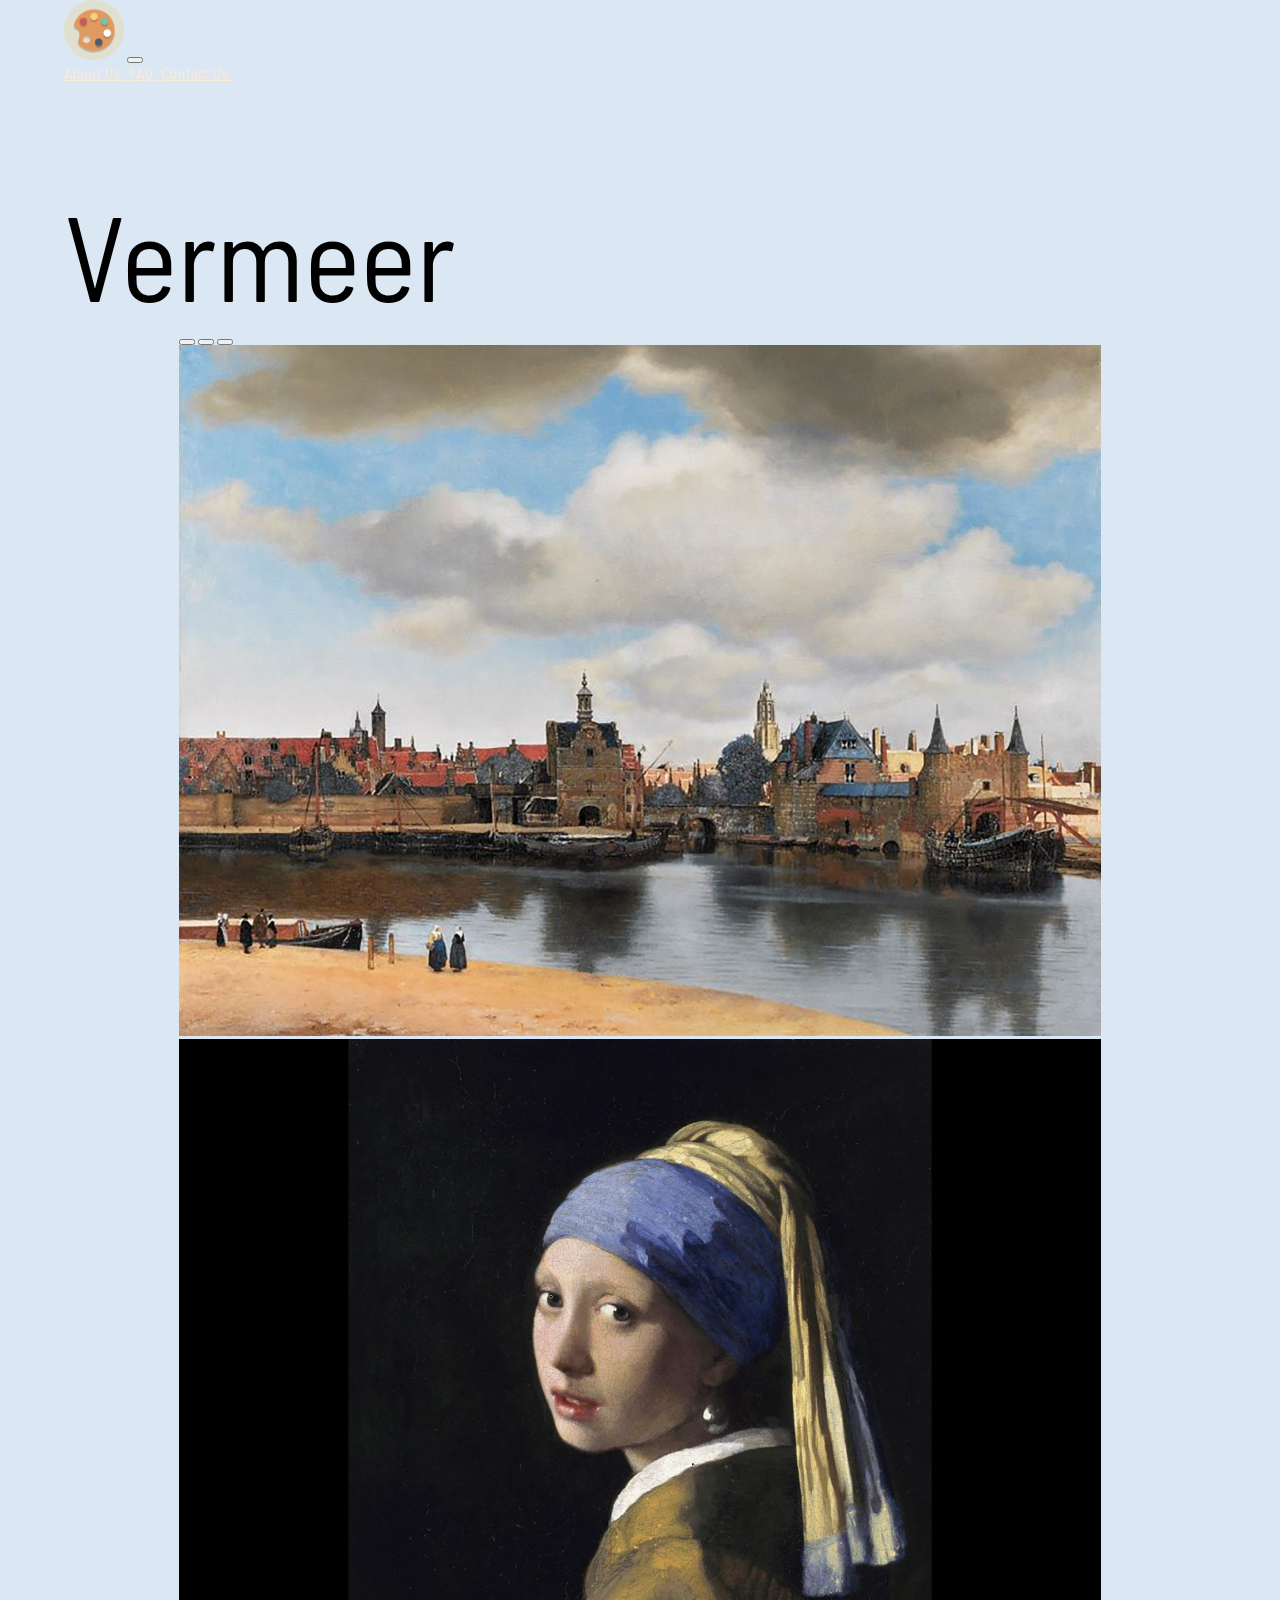
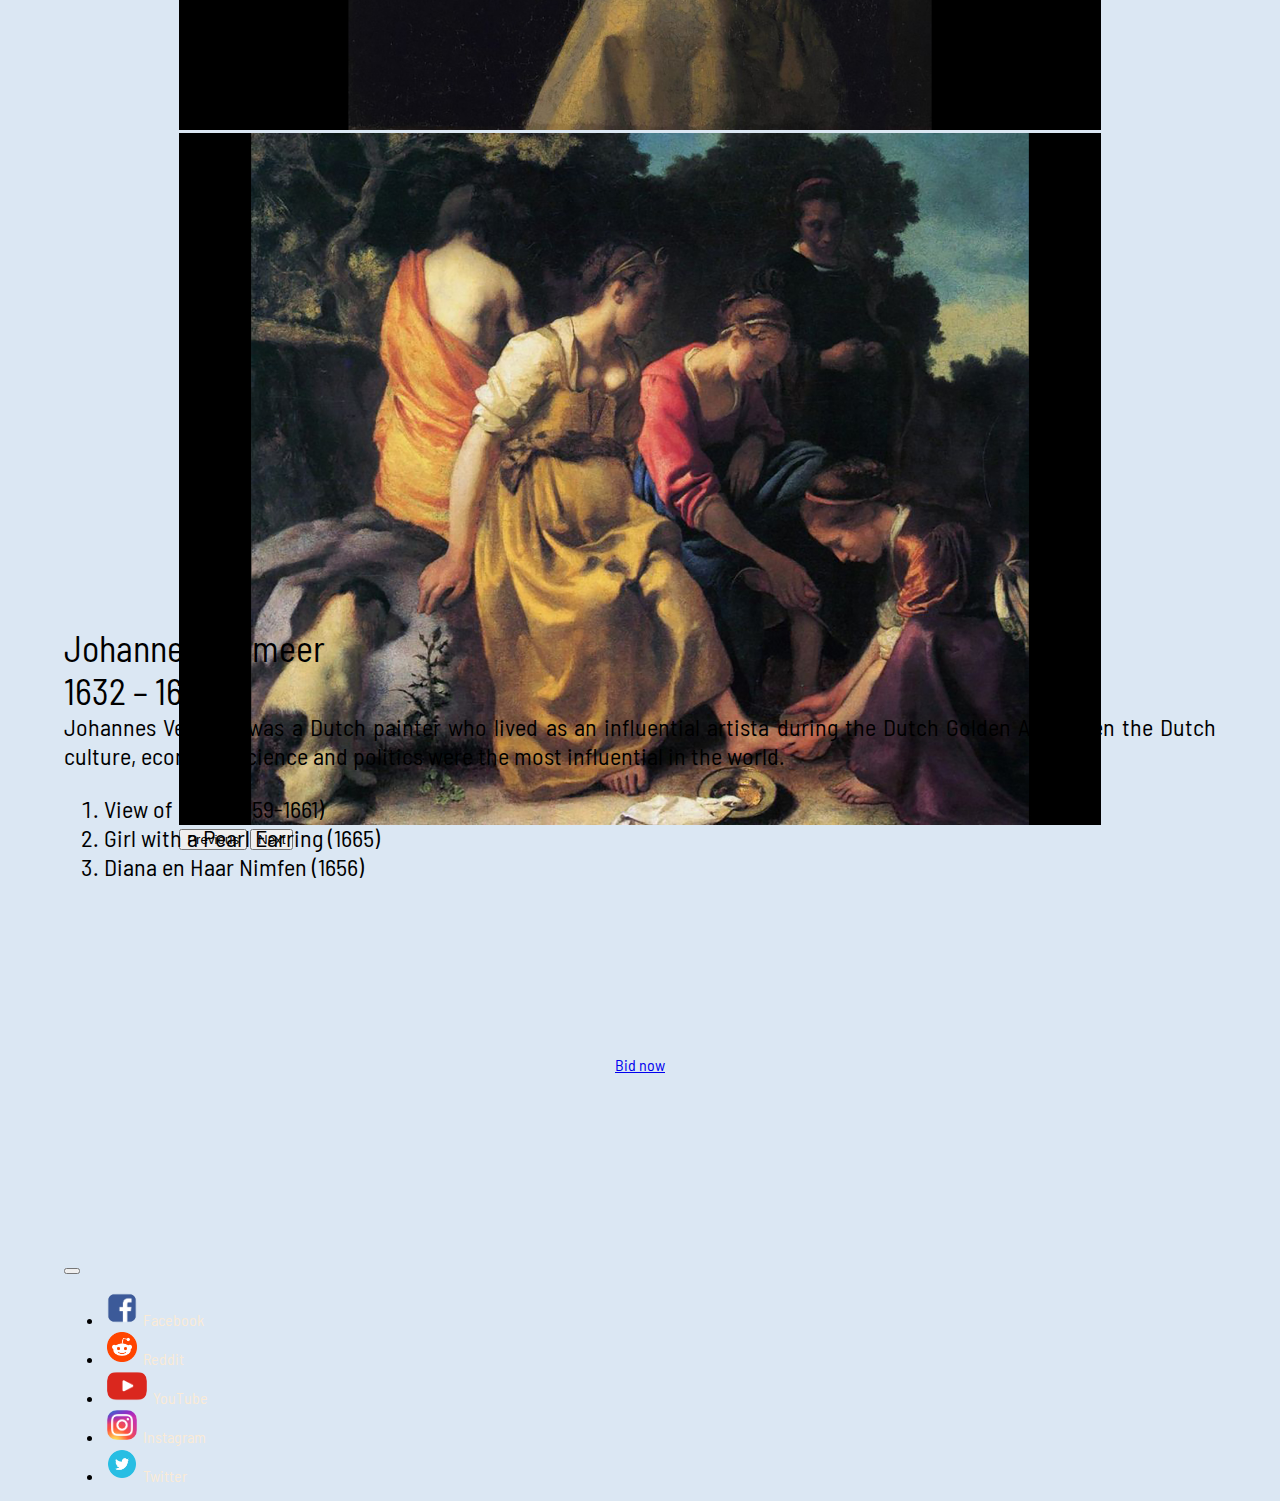
<file: paint1.html>
<!DOCTYPE html>
<html lang="en">

<head>
  <!-- CSS only -->
  <link href="https://cdn.jsdelivr.net/npm/bootstrap@5.1.1/dist/css/bootstrap.min.css" rel="stylesheet"
    integrity="sha384-F3w7mX95PdgyTmZZMECAngseQB83DfGTowi0iMjiWaeVhAn4FJkqJByhZMI3AhiU" crossorigin="anonymous">

  <meta charset="UTF-8">
  <meta name="viewport" content="width=device-width, initial-scale=1.0">
  <!-- displays site properly based on user's device -->
  <link href="https://fonts.googleapis.com/css2?family=Barlow+Semi+Condensed:wght@500;600&display=swap"
    rel="stylesheet">
  <link rel="icon" type="image/png" sizes="32x32" href="./images/favicon-32x32.png">
  <title>Vermeer</title>
  <link rel="stylesheet" href="style.css">
</head>

<body>
  <div id="wrap">
    <!-- Navbar-->
    <nav class="navbar navbar fixed-top navbar-expand-lg navbar-light bg-dark">
      <a class="navbar-brand" href="index.html"> <img src="./images/favicon-32x32.png"
          style="height: 60px; width: 60px;" width="100"></a>
      <button class="navbar-toggler" type="button" data-toggle="collapse" data-target="#navbarNavAltMarkup"
        aria-controls="navbarNavAltMarkup" aria-expanded="false" aria-label="Toggle navigation">
        <span class="navbar-toggler-icon">
        </span>
      </button>
      <div class="collapse navbar-collapse" id="navbarNavAltMarkup">
        <div class="navbar-nav">
          <a class="nav-link whiteText" href="aboutUs.html">About Us &nbsp;</a>
          <a class="nav-link whiteText" href="FAQ.html">FAQ &nbsp;</a>
          <a class="nav-link whiteText" href="Contact.html">Contact Us &nbsp;</a>
        </div>
      </div>
    </nav>
    <!--Titulo-->
    <div class="PageTitle">Vermeer</div>
    <!-- Carousel-->
    <div class="box">
      <div id="carouselExampleIndicators" class="carousel slide" data-bs-ride="carousel"
        style="min-width:200px;max-width: 2200px; margin: 0 auto; ">
        <div class="carousel-indicators">
          <button type="button" data-bs-target="#carouselExampleIndicators" data-bs-slide-to="0" class="active"
            aria-current="true" aria-label="Slide 1"></button>
          <button type="button" data-bs-target="#carouselExampleIndicators" data-bs-slide-to="1"
            aria-label="Slide 2"></button>
          <button type="button" data-bs-target="#carouselExampleIndicators" data-bs-slide-to="2"
            aria-label="Slide 3"></button>
        </div>
        <div class="carousel-inner">
          <div class="carousel-item active">
            <img src="./images/Vermeer01.jpg" class="d-block w-100" alt="..."
              style="max-height: 1200px; min-width: 200px; max-width: 100%;">
          </div>
          <div class="carousel-item">
            <img src="./images/Vermeer02.jpg" class="d-block w-100" alt="..."
              style="max-height: 1200px; min-width: 200px; max-width: 100%;">
          </div>
          <div class="carousel-item">
            <img src="./images/Vermeer03.jpg" class="d-block w-100" alt="..."
              style="max-height: 1200px; min-width: 200px; max-width: 100%;">
          </div>
        </div>
        <button class="carousel-control-prev" type="button" data-bs-target="#carouselExampleIndicators"
          data-bs-slide="prev">
          <span class="carousel-control-prev-icon" aria-hidden="true"></span>
          <span class="visually-hidden">Previous</span>
        </button>
        <button class="carousel-control-next" type="button" data-bs-target="#carouselExampleIndicators"
          data-bs-slide="next">
          <span class="carousel-control-next-icon" aria-hidden="true"></span>
          <span class="visually-hidden">Next</span>
        </button>
      </div>
    </div>
    <!--Centro-->
    <div id="wrapper3">
      <div class="AUText" style="margin-right: 0;">
        <!--Nombre-->
        <div class="Subtitle">Johannes Vermeer
          <!--Artista-->
          <div class="Year">1632 – 1675
            <!--Texto-->
            <div class="Description">

              Johannes Vermeer was a Dutch painter who lived as an influential artista during the Dutch Golden Age, when
              the Dutch culture, economy, science and politics were the most influential in the world.
              <ol>
                <li>
                  View of Delft (1659-1661)
                </li>
                <li>
                  Girl with a Pearl Earring (1665)
                </li>
                <li>
                  Diana en Haar Nimfen (1656)
                </li>
              </ol>
            </div>
          </div>
        </div>
      </div>
    </div>
    <div class="btnbox" style="margin-top: -300px;">
      <a href="./bid.html" class="btn btn-secondary btn-lg active" role="button" aria-pressed="true">Bid now</a>
    </div>
    <!--  Navbar Down   -->
    <nav class="navbar fixed-bottom navbar-expand-sm navbar-dark bg-dark">
      <button class="navbar-toggler" type="button" data-toggle="collapse" data-target="#navbarCollapse"
        aria-controls="navbarCollapse" aria-expanded="false" aria-label="Toggle navigation">
        <span class="navbar-toggler-icon"></span>
      </button>
      <div class="collapse navbar-collapse justify-content-md-center" id="navbarCollapse">
        <ul class="navbar-nav">
          <li>
            <a href="http://www.facebook.com"><img src="./images/facebook.png" class="imgLogo"></img></a>
            <a class="whiteText" id="GFG" href="http://www.facebook.com">Facebook</a>
          </li>
          <li>
            <a href="http://www.reddit.com"><img src="./images/reddit.png" class="imgLogo"></img></a>
            <a class="whiteText" id="GFG" href="http://www.reddit.com">Reddit</a>
          </li>
          <li>
            <a href="http://www.youtube.com"><img src="./images/youtube.png" class="imgLogo"></img></a>
            <a class="whiteText" id="GFG" href="http://www.youtube.com">YouTube</a>
          </li>
          <li>
            <a href="http://www.instagram.com"><img src="./images/Instagram.png" class="imgLogo"></img></a>
            <a class="whiteText" id="GFG" href="http://www.instagram.com">Instagram</a>
          </li>
          <li>
            <a href="http://www.twitter.com"><img src="./images/twitter.png" class="imgLogo"></img></a>
            <a class="whiteText" id="GFG" href="http://www.twitter.com">Twitter</a>
          </li>
        </ul>
      </div>
    </nav>
  </div>
  <script src="https://cdn.jsdelivr.net/npm/bootstrap@5.1.1/dist/js/bootstrap.bundle.min.js"
    integrity="sha384-/bQdsTh/da6pkI1MST/rWKFNjaCP5gBSY4sEBT38Q/9RBh9AH40zEOg7Hlq2THRZ" crossorigin="anonymous">
    </script>
  <script src="https://code.jquery.com/jquery-3.2.1.slim.min.js"
    integrity="sha384-KJ3o2DKtIkvYIK3UENzmM7KCkRr/rE9/Qpg6aAZGJwFDMVNA/GpGFF93hXpG5KkN"
    crossorigin="anonymous"></script>
  <script src="https://cdnjs.cloudflare.com/ajax/libs/popper.js/1.12.9/umd/popper.min.js"
    integrity="sha384-ApNbgh9B+Y1QKtv3Rn7W3mgPxhU9K/ScQsAP7hUibX39j7fakFPskvXusvfa0b4Q"
    crossorigin="anonymous"></script>
  <script src="https://maxcdn.bootstrapcdn.com/bootstrap/4.0.0/js/bootstrap.min.js"
    integrity="sha384-JZR6Spejh4U02d8jOt6vLEHfe/JQGiRRSQQxSfFWpi1MquVdAyjUar5+76PVCmYl"
    crossorigin="anonymous"></script>
</body>

</html>
</file>
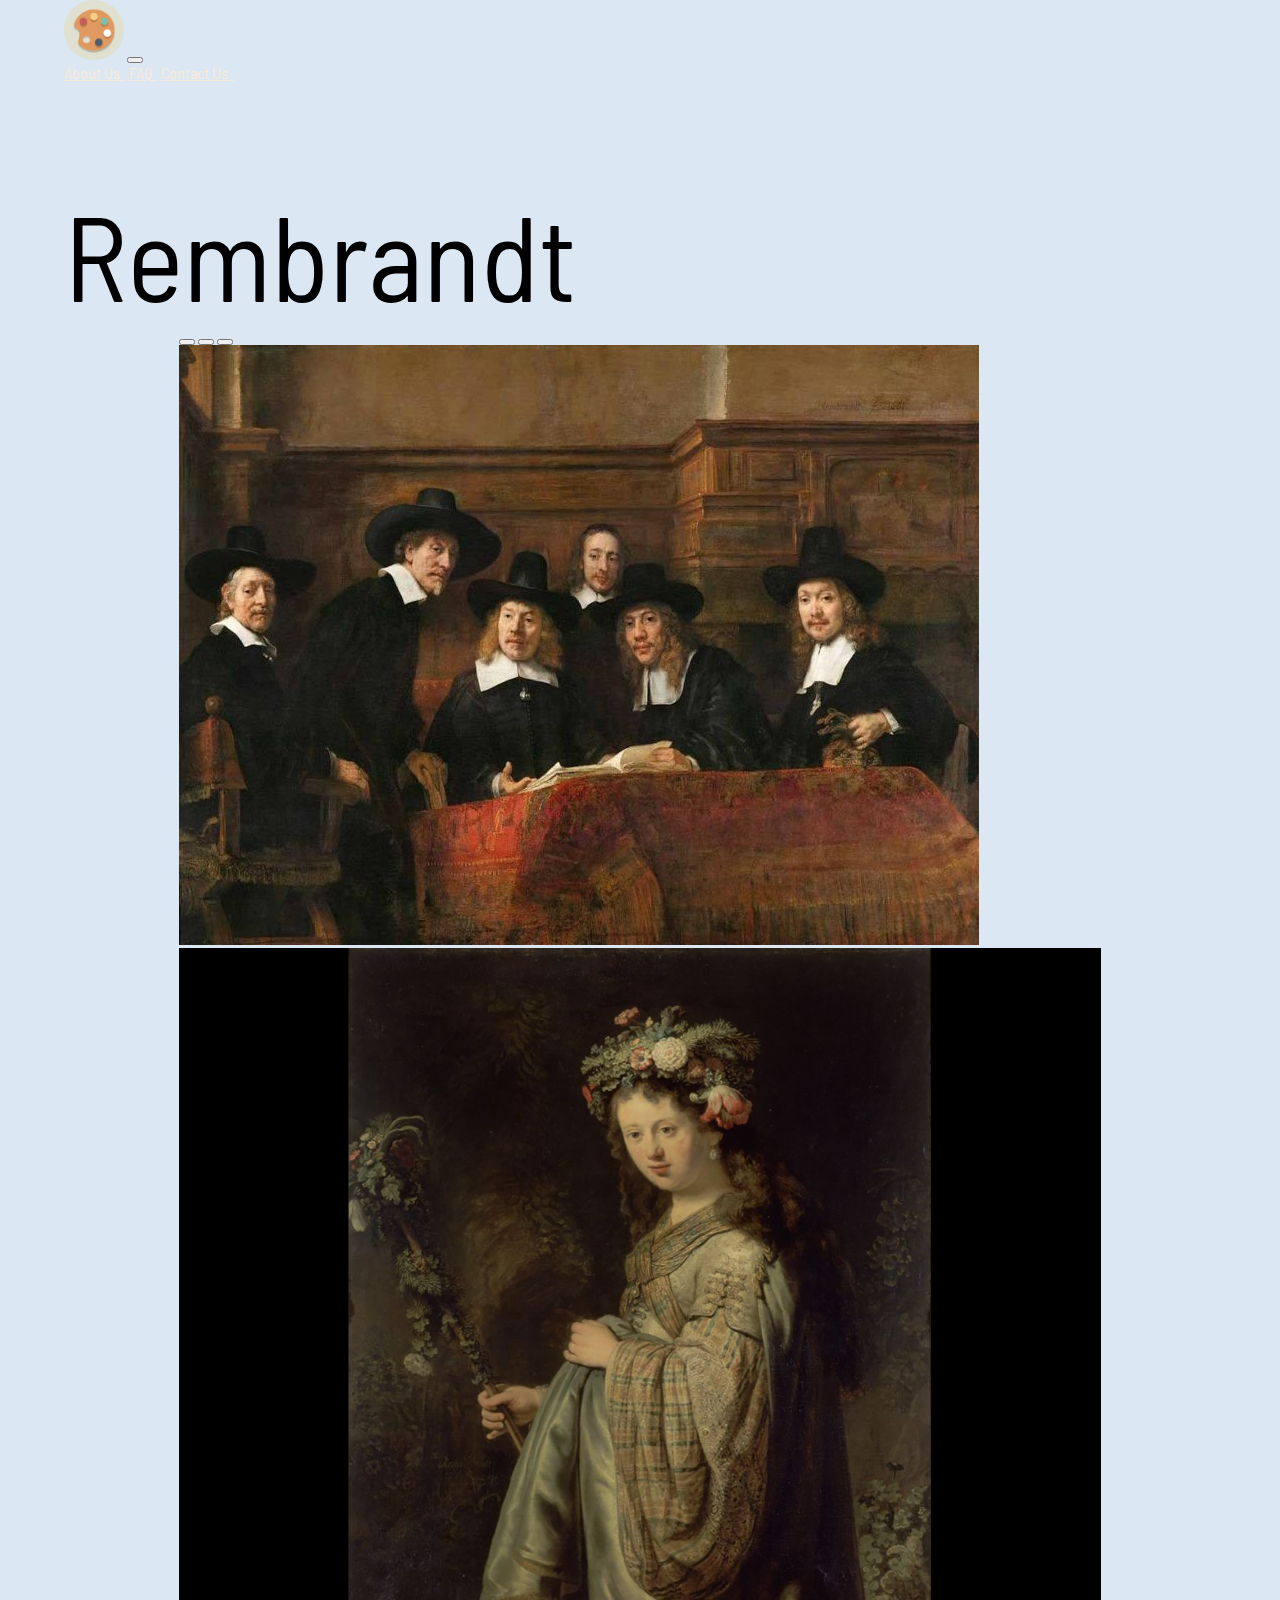
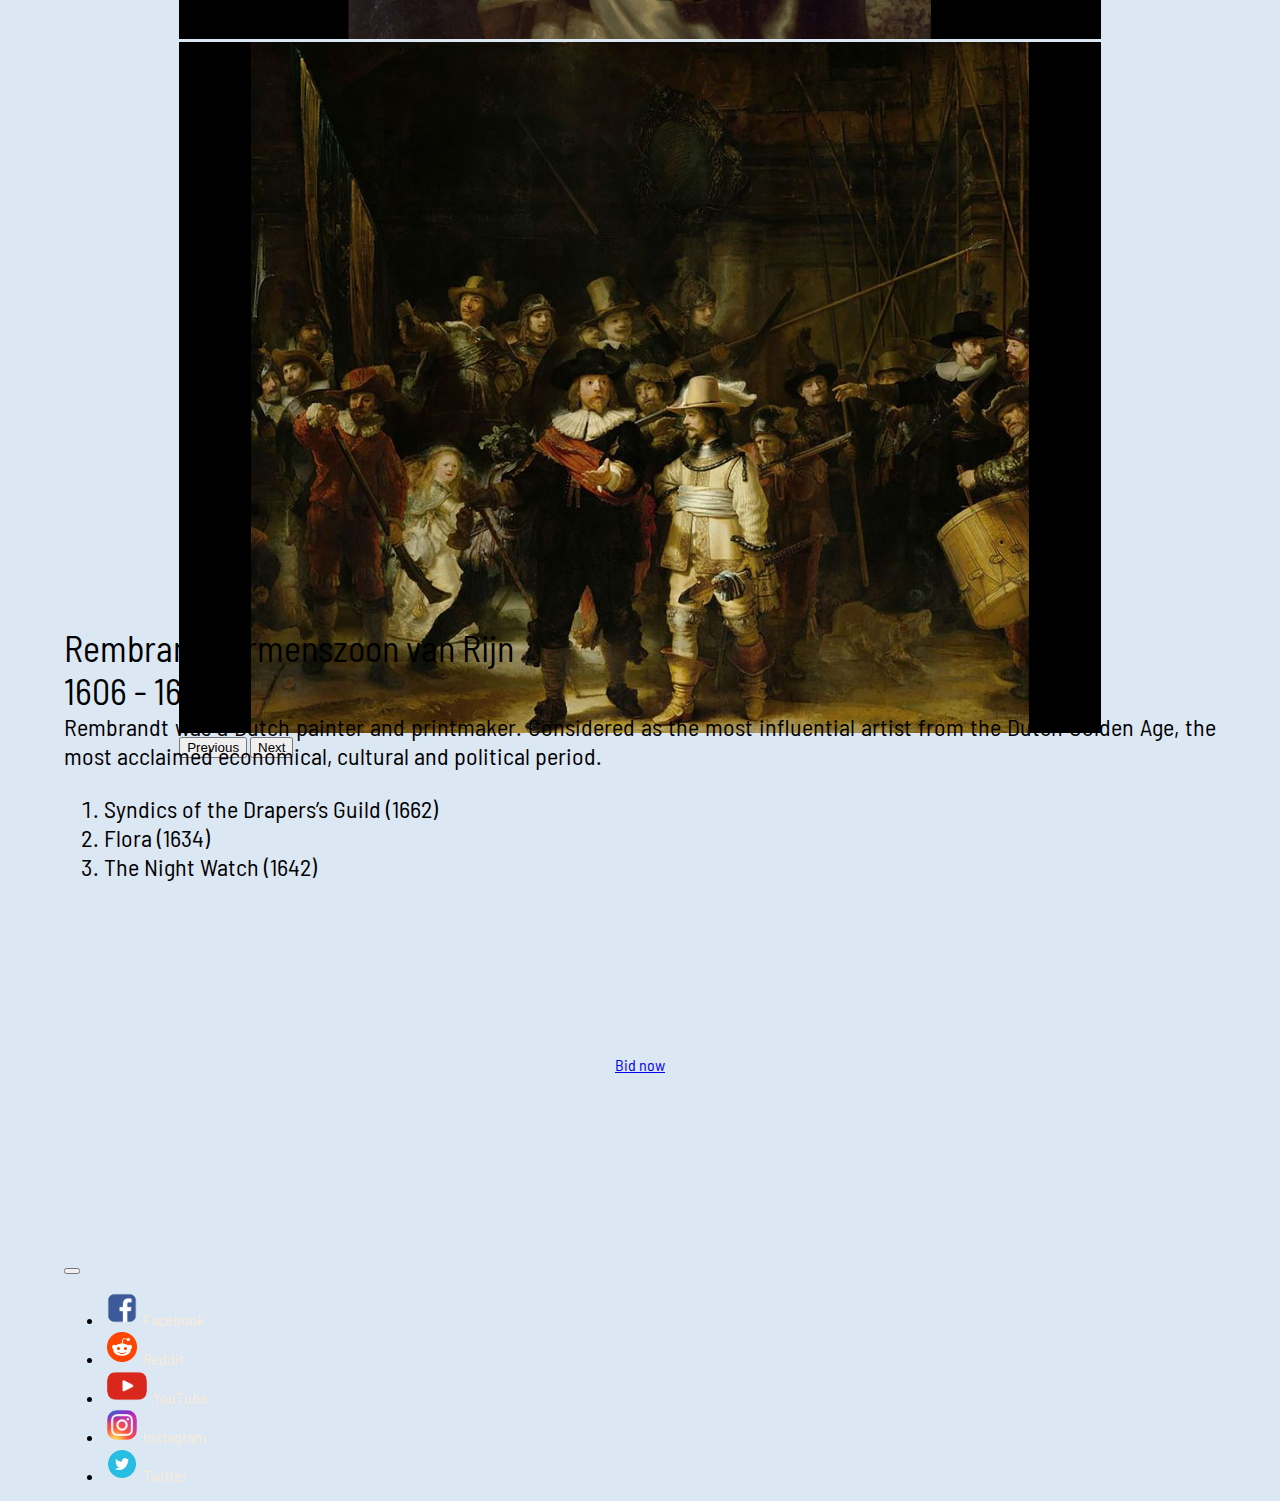
<file: paint2.html>
<!DOCTYPE html>
<html lang="en">

<head>
  <!-- CSS only -->
  <link href="https://cdn.jsdelivr.net/npm/bootstrap@5.1.1/dist/css/bootstrap.min.css" rel="stylesheet"
    integrity="sha384-F3w7mX95PdgyTmZZMECAngseQB83DfGTowi0iMjiWaeVhAn4FJkqJByhZMI3AhiU" crossorigin="anonymous">

  <meta charset="UTF-8">
  <meta name="viewport" content="width=device-width, initial-scale=1.0">
  <!-- displays site properly based on user's device -->
  <link href="https://fonts.googleapis.com/css2?family=Barlow+Semi+Condensed:wght@500;600&display=swap"
    rel="stylesheet">
  <link rel="icon" type="image/png" sizes="32x32" href="./images/favicon-32x32.png">
  <title>Rembrandt</title>
  <link rel="stylesheet" href="style.css">
</head>

<body>
  <div id="wrap">
    <!-- Navbar-->
    <nav class="navbar navbar fixed-top navbar-expand-lg navbar-light bg-dark">
      <a class="navbar-brand" href="index.html"> <img src="./images/favicon-32x32.png"
          style="height: 60px; width: 60px;" width="100"></a>
      <button class="navbar-toggler" type="button" data-toggle="collapse" data-target="#navbarNavAltMarkup"
        aria-controls="navbarNavAltMarkup" aria-expanded="false" aria-label="Toggle navigation">
        <span class="navbar-toggler-icon">
        </span>
      </button>
      <div class="collapse navbar-collapse" id="navbarNavAltMarkup">
        <div class="navbar-nav">
          <a class="nav-link whiteText" href="aboutUs.html">About Us &nbsp;</a>
          <a class="nav-link whiteText" href="FAQ.html">FAQ &nbsp;</a>
          <a class="nav-link whiteText" href="Contact.html">Contact Us &nbsp;</a>
        </div>
      </div>
    </nav>
    <!--Titulo-->
    <div class="PageTitle">Rembrandt</div>
    <!-- Carousel-->
    <div class="box">
      <div id="carouselExampleIndicators" class="carousel slide" data-bs-ride="carousel"
        style="max-width: 2000px; margin: 0 auto; ">
        <div class="carousel-indicators">
          <button type="button" data-bs-target="#carouselExampleIndicators" data-bs-slide-to="0" class="active"
            aria-current="true" aria-label="Slide 1"></button>
          <button type="button" data-bs-target="#carouselExampleIndicators" data-bs-slide-to="1"
            aria-label="Slide 2"></button>
          <button type="button" data-bs-target="#carouselExampleIndicators" data-bs-slide-to="2"
            aria-label="Slide 3"></button>
        </div>
        <div class="carousel-inner">
          <div class="carousel-item active">
            <img src="./images/Rembrandt01.jpeg" class="d-block w-100" alt="..."
              style="max-height: 1200px; min-width: 200px; max-width: 100%;">
          </div>
          <div class="carousel-item">
            <img src="./images/Rembrandt02.jpg" class="d-block w-100" alt="..."
              style="max-height: 1200px; min-width: 200px; max-width: 100%;">
          </div>
          <div class="carousel-item">
            <img src="./images/Rembrandt03.jpg" class="d-block w-100" alt="..."
              style="max-height: 1200px; min-width: 200px; max-width: 100%;">
          </div>
        </div>
        <button class="carousel-control-prev" type="button" data-bs-target="#carouselExampleIndicators"
          data-bs-slide="prev">
          <span class="carousel-control-prev-icon" aria-hidden="true"></span>
          <span class="visually-hidden">Previous</span>
        </button>
        <button class="carousel-control-next" type="button" data-bs-target="#carouselExampleIndicators"
          data-bs-slide="next">
          <span class="carousel-control-next-icon" aria-hidden="true"></span>
          <span class="visually-hidden">Next</span>
        </button>
      </div>
    </div>
    <!--Centro-->
    <div id="wrapper3">
      <div class="AUText" style="margin-right: 0;">
        <!--Nombre-->
        <div class="Subtitle">Rembrant Harmenszoon van Rijn
          <!--Artista-->
          <div class="Year">1606 - 1699
            <!--Texto-->
            <div class="Description">
              Rembrandt was a Dutch painter and printmaker. Considered as the most influential artist from the Dutch
              Golden Age, the most acclaimed economical, cultural and political period.
              <ol>
                <li>
                  Syndics of the Drapers’s Guild (1662)
                </li>
                <li>
                  Flora (1634)
                </li>
                <li>
                  The Night Watch (1642)
                </li>
              </ol>
            </div>
          </div>
        </div>
      </div>
    </div>
    <div class="btnbox" style="margin-top: -300px;">
      <a href="./bid.html" class="btn btn-secondary btn-lg active" role="button" aria-pressed="true">Bid now</a>
    </div>
    <!--  Navbar Down   -->
    <nav class="navbar fixed-bottom navbar-expand-sm navbar-dark bg-dark">
      <button class="navbar-toggler" type="button" data-toggle="collapse" data-target="#navbarCollapse"
        aria-controls="navbarCollapse" aria-expanded="false" aria-label="Toggle navigation">
        <span class="navbar-toggler-icon"></span>
      </button>
      <div class="collapse navbar-collapse justify-content-md-center" id="navbarCollapse">
        <ul class="navbar-nav">
          <li>
            <a href="http://www.facebook.com"><img src="./images/facebook.png" class="imgLogo"></img></a>
            <a class="whiteText" id="GFG" href="http://www.facebook.com">Facebook</a>
          </li>
          <li>
            <a href="http://www.reddit.com"><img src="./images/reddit.png" class="imgLogo"></img></a>
            <a class="whiteText" id="GFG" href="http://www.reddit.com">Reddit</a>
          </li>
          <li>
            <a href="http://www.youtube.com"><img src="./images/youtube.png" class="imgLogo"></img></a>
            <a class="whiteText" id="GFG" href="http://www.youtube.com">YouTube</a>
          </li>
          <li>
            <a href="http://www.instagram.com"><img src="./images/Instagram.png" class="imgLogo"></img></a>
            <a class="whiteText" id="GFG" href="http://www.instagram.com">Instagram</a>
          </li>
          <li>
            <a href="http://www.twitter.com"><img src="./images/twitter.png" class="imgLogo"></img></a>
            <a class="whiteText" id="GFG" href="http://www.twitter.com">Twitter</a>
          </li>
        </ul>
      </div>
    </nav>
  </div>
  <script src="https://cdn.jsdelivr.net/npm/bootstrap@5.1.1/dist/js/bootstrap.bundle.min.js"
    integrity="sha384-/bQdsTh/da6pkI1MST/rWKFNjaCP5gBSY4sEBT38Q/9RBh9AH40zEOg7Hlq2THRZ" crossorigin="anonymous">
    </script>
  <script src="https://code.jquery.com/jquery-3.2.1.slim.min.js"
    integrity="sha384-KJ3o2DKtIkvYIK3UENzmM7KCkRr/rE9/Qpg6aAZGJwFDMVNA/GpGFF93hXpG5KkN"
    crossorigin="anonymous"></script>
  <script src="https://cdnjs.cloudflare.com/ajax/libs/popper.js/1.12.9/umd/popper.min.js"
    integrity="sha384-ApNbgh9B+Y1QKtv3Rn7W3mgPxhU9K/ScQsAP7hUibX39j7fakFPskvXusvfa0b4Q"
    crossorigin="anonymous"></script>
  <script src="https://maxcdn.bootstrapcdn.com/bootstrap/4.0.0/js/bootstrap.min.js"
    integrity="sha384-JZR6Spejh4U02d8jOt6vLEHfe/JQGiRRSQQxSfFWpi1MquVdAyjUar5+76PVCmYl"
    crossorigin="anonymous"></script>
</body>

</html>
</file>
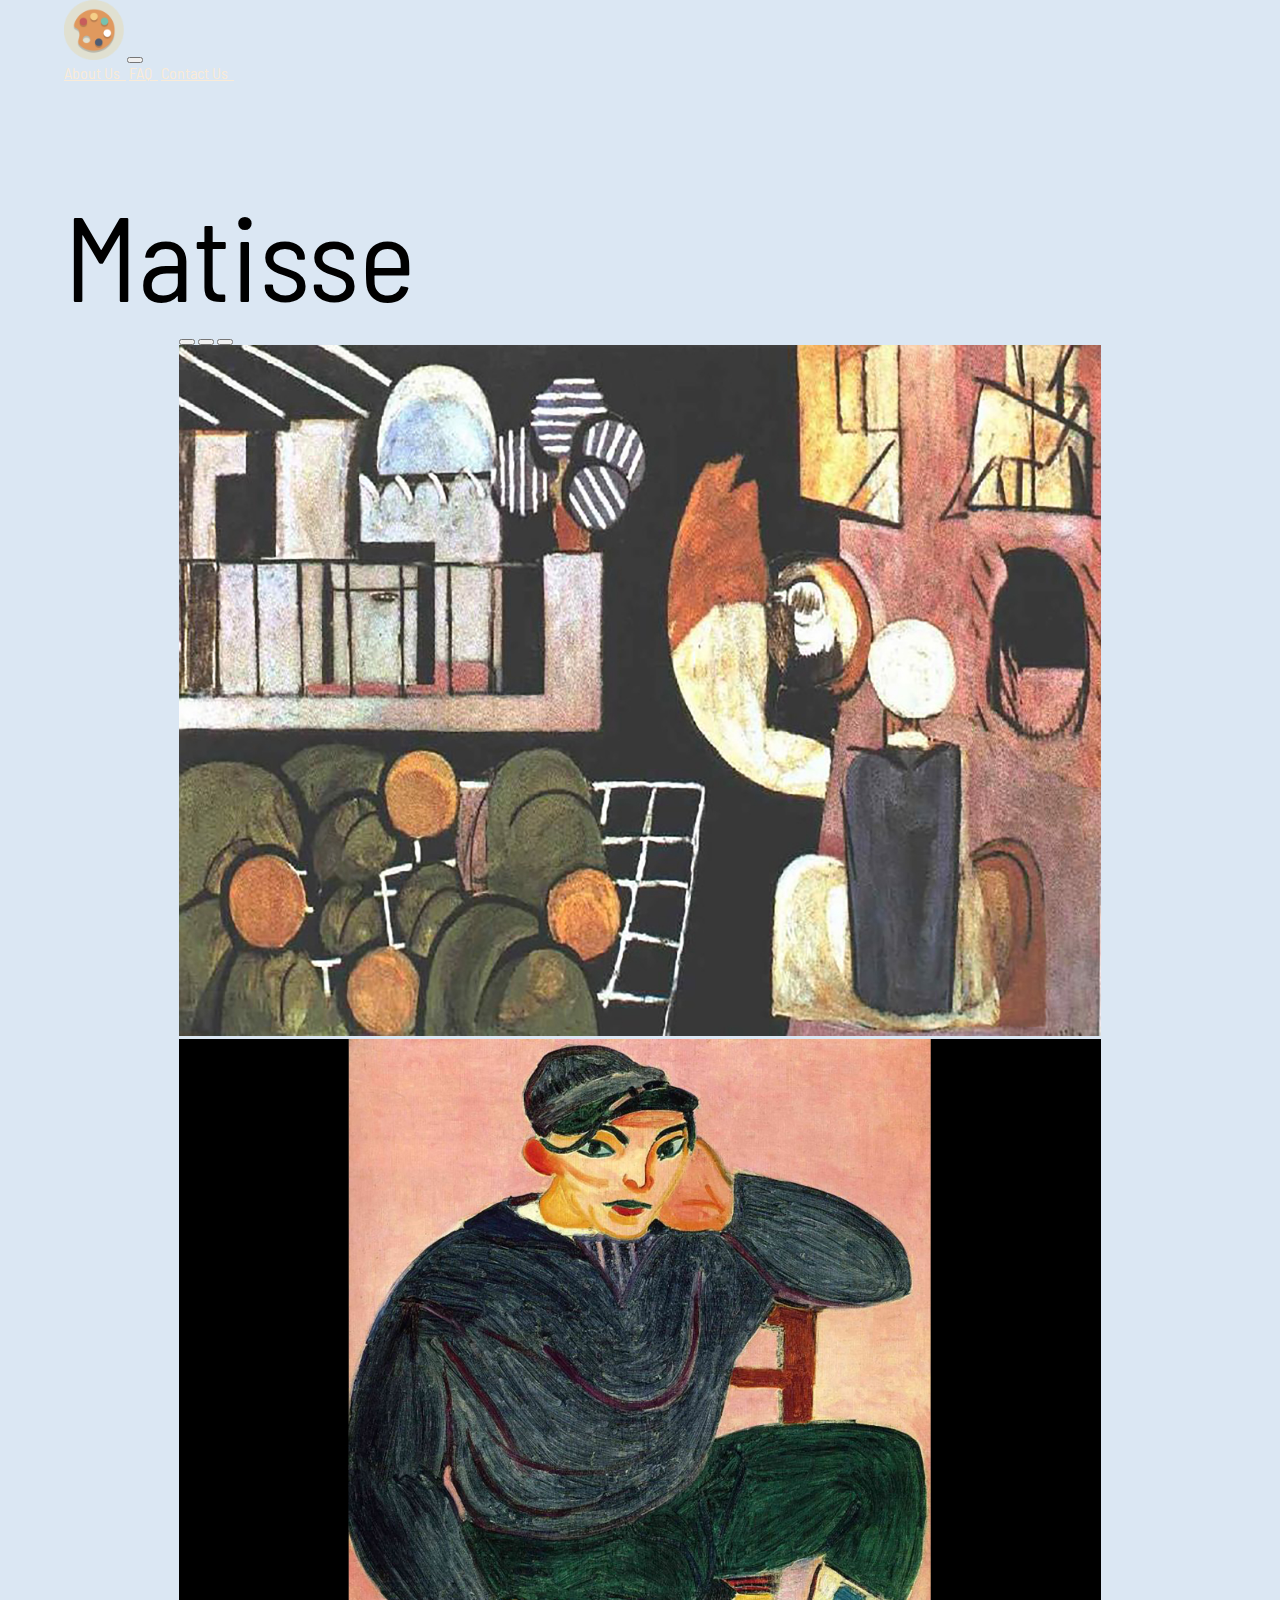
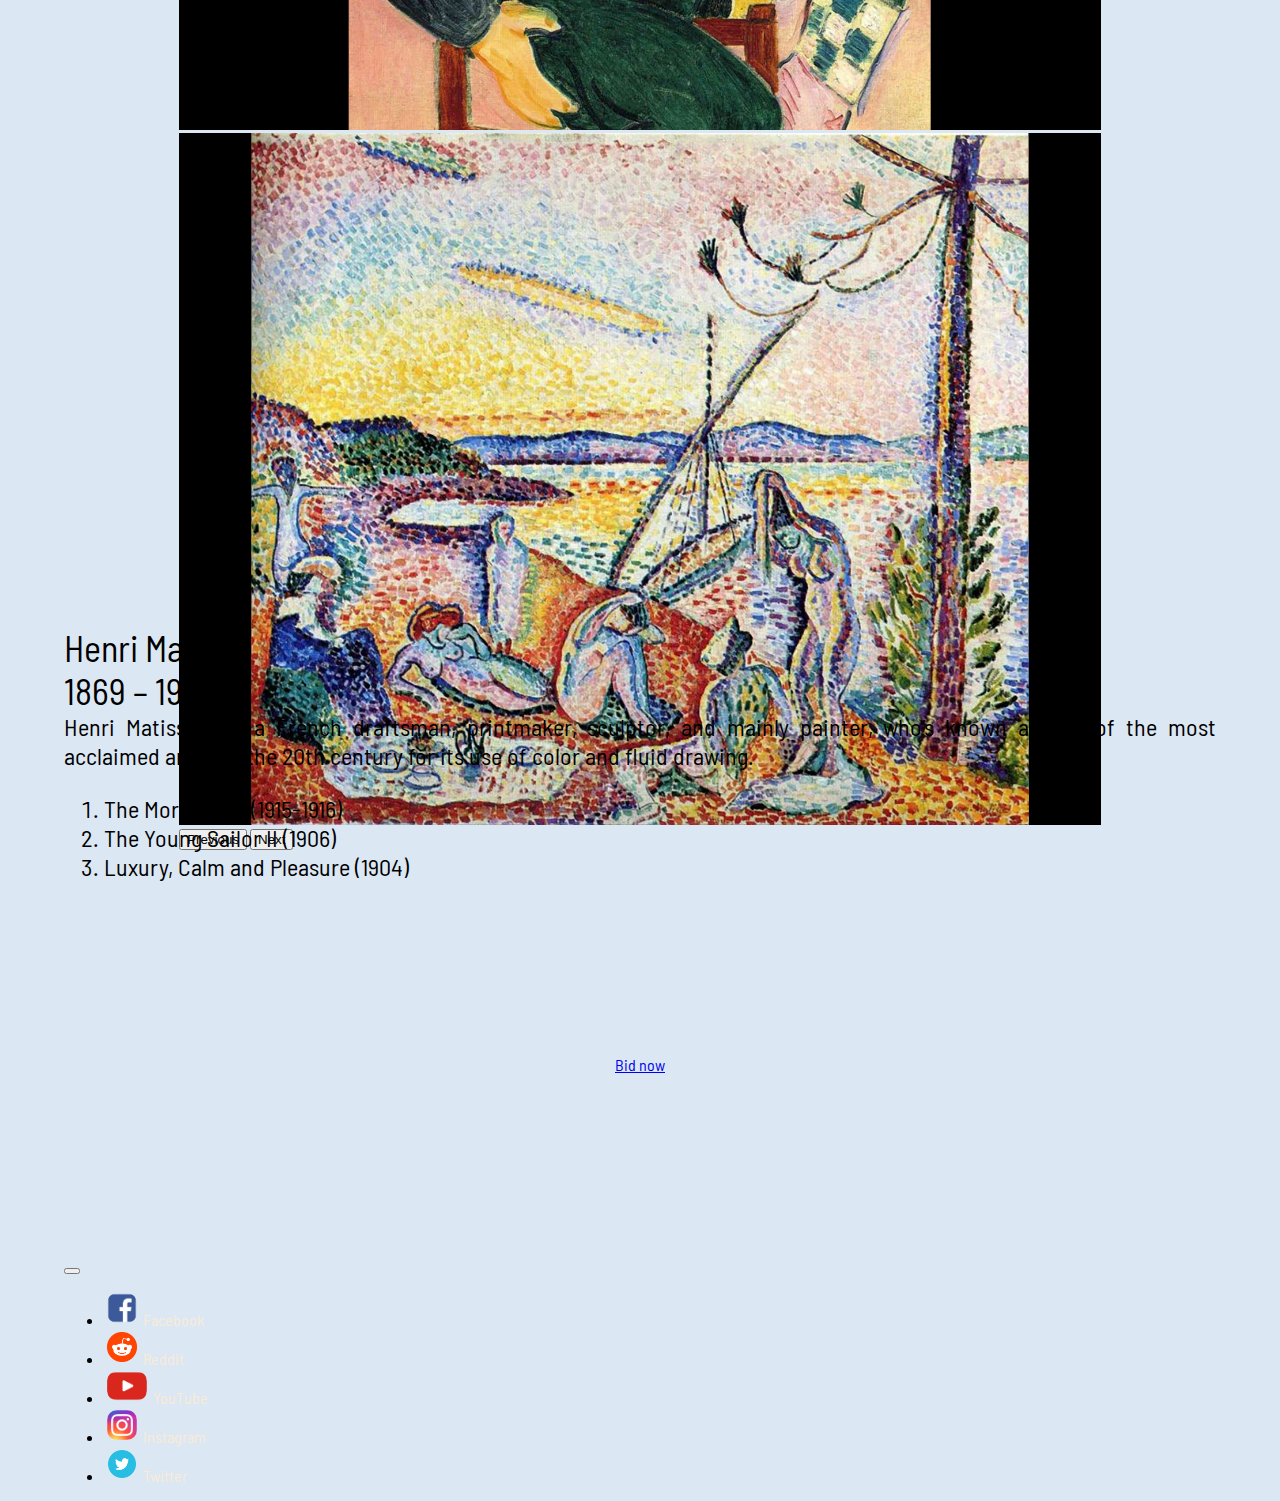
<file: paint3.html>
<!DOCTYPE html>
<html lang="en">

<head>
  <!-- CSS only -->
  <link href="https://cdn.jsdelivr.net/npm/bootstrap@5.1.1/dist/css/bootstrap.min.css" rel="stylesheet"
    integrity="sha384-F3w7mX95PdgyTmZZMECAngseQB83DfGTowi0iMjiWaeVhAn4FJkqJByhZMI3AhiU" crossorigin="anonymous">

  <meta charset="UTF-8">
  <meta name="viewport" content="width=device-width, initial-scale=1.0">
  <!-- displays site properly based on user's device -->
  <link href="https://fonts.googleapis.com/css2?family=Barlow+Semi+Condensed:wght@500;600&display=swap"
    rel="stylesheet">
  <link rel="icon" type="image/png" sizes="32x32" href="./images/favicon-32x32.png">
  <title>Matisse</title>
  <link rel="stylesheet" href="style.css">
</head>

<body>
  <div id="wrap">
    <!-- Navbar-->
    <nav class="navbar navbar fixed-top navbar-expand-lg navbar-light bg-dark">
      <a class="navbar-brand" href="index.html"> <img src="./images/favicon-32x32.png"
          style="height: 60px; width: 60px;" width="100"></a>
      <button class="navbar-toggler" type="button" data-toggle="collapse" data-target="#navbarNavAltMarkup"
        aria-controls="navbarNavAltMarkup" aria-expanded="false" aria-label="Toggle navigation">
        <span class="navbar-toggler-icon">
        </span>
      </button>
      <div class="collapse navbar-collapse" id="navbarNavAltMarkup">
        <div class="navbar-nav">
          <a class="nav-link whiteText" href="aboutUs.html">About Us &nbsp;</a>
          <a class="nav-link whiteText" href="FAQ.html">FAQ &nbsp;</a>
          <a class="nav-link whiteText" href="Contact.html">Contact Us &nbsp;</a>
        </div>
      </div>
    </nav>
    <!--Titulo-->
    <div class="PageTitle">Matisse</div>
    <!-- Carousel-->
    <div class="box">
      <div id="carouselExampleIndicators" class="carousel slide" data-bs-ride="carousel"
        style="max-width: 2000px; margin: 0 auto; ">
        <div class="carousel-indicators">
          <button type="button" data-bs-target="#carouselExampleIndicators" data-bs-slide-to="0" class="active"
            aria-current="true" aria-label="Slide 1"></button>
          <button type="button" data-bs-target="#carouselExampleIndicators" data-bs-slide-to="1"
            aria-label="Slide 2"></button>
          <button type="button" data-bs-target="#carouselExampleIndicators" data-bs-slide-to="2"
            aria-label="Slide 3"></button>
        </div>
        <div class="carousel-inner">
          <div class="carousel-item active">
            <img src="./images/Matisse01.jpg" class="d-block w-100" alt="..."
              style="max-height: 1200px; min-width: 200px; max-width: 100%;">
          </div>
          <div class="carousel-item">
            <img src="./images/Matisse02.jpg" class="d-block w-100" alt="..."
              style="max-height: 1200px; min-width: 200px; max-width: 100%;">
          </div>
          <div class="carousel-item">
            <img src="./images/Matisse03.jpg" class="d-block w-100" alt="..."
              style="max-height: 1200px; min-width: 200px; max-width: 100%;">
          </div>
        </div>
        <button class="carousel-control-prev" type="button" data-bs-target="#carouselExampleIndicators"
          data-bs-slide="prev">
          <span class="carousel-control-prev-icon" aria-hidden="true"></span>
          <span class="visually-hidden">Previous</span>
        </button>
        <button class="carousel-control-next" type="button" data-bs-target="#carouselExampleIndicators"
          data-bs-slide="next">
          <span class="carousel-control-next-icon" aria-hidden="true"></span>
          <span class="visually-hidden">Next</span>
        </button>
      </div>
    </div>
    <!--Centro-->
    <div id="wrapper3">
      <div class="AUText" style="margin-right: 0;">
        <!--Nombre-->
        <div class="Subtitle">Henri Matisse
          <!--Artista-->
          <div class="Year">1869 – 1954
            <!--Texto-->
            <div class="Description">
              Henri Matisse was a French draftsman, printmaker, sculptor, and mainly painter, who’s known as one of the
              most acclaimed artist of the 20th century for its use of color and fluid drawing. <ol>
                <li>
                  The Moroccans (1915-1916)
                </li>
                <li>
                  The Young Sailor II (1906)
                </li>
                <li>
                  Luxury, Calm and Pleasure (1904)
                </li>
              </ol>
            </div>
          </div>
        </div>
      </div>
    </div>
    <div class="btnbox" style="margin-top: -300px;">
      <a href="./bid.html" class="btn btn-secondary btn-lg active" role="button" aria-pressed="true">Bid now</a>
    </div>
    <!--  Navbar Down   -->
    <nav class="navbar fixed-bottom navbar-expand-sm navbar-dark bg-dark">
      <button class="navbar-toggler" type="button" data-toggle="collapse" data-target="#navbarCollapse"
        aria-controls="navbarCollapse" aria-expanded="false" aria-label="Toggle navigation">
        <span class="navbar-toggler-icon"></span>
      </button>
      <div class="collapse navbar-collapse justify-content-md-center" id="navbarCollapse">
        <ul class="navbar-nav">
          <li>
            <a href="http://www.facebook.com"><img src="./images/facebook.png" class="imgLogo"></img></a>
            <a class="whiteText" id="GFG" href="http://www.facebook.com">Facebook</a>
          </li>
          <li>
            <a href="http://www.reddit.com"><img src="./images/reddit.png" class="imgLogo"></img></a>
            <a class="whiteText" id="GFG" href="http://www.reddit.com">Reddit</a>
          </li>
          <li>
            <a href="http://www.youtube.com"><img src="./images/youtube.png" class="imgLogo"></img></a>
            <a class="whiteText" id="GFG" href="http://www.youtube.com">YouTube</a>
          </li>
          <li>
            <a href="http://www.instagram.com"><img src="./images/Instagram.png" class="imgLogo"></img></a>
            <a class="whiteText" id="GFG" href="http://www.instagram.com">Instagram</a>
          </li>
          <li>
            <a href="http://www.twitter.com"><img src="./images/twitter.png" class="imgLogo"></img></a>
            <a class="whiteText" id="GFG" href="http://www.twitter.com">Twitter</a>
          </li>
        </ul>
      </div>
    </nav>
  </div>
  <script src="https://cdn.jsdelivr.net/npm/bootstrap@5.1.1/dist/js/bootstrap.bundle.min.js"
    integrity="sha384-/bQdsTh/da6pkI1MST/rWKFNjaCP5gBSY4sEBT38Q/9RBh9AH40zEOg7Hlq2THRZ" crossorigin="anonymous">
    </script>
  <script src="https://code.jquery.com/jquery-3.2.1.slim.min.js"
    integrity="sha384-KJ3o2DKtIkvYIK3UENzmM7KCkRr/rE9/Qpg6aAZGJwFDMVNA/GpGFF93hXpG5KkN"
    crossorigin="anonymous"></script>
  <script src="https://cdnjs.cloudflare.com/ajax/libs/popper.js/1.12.9/umd/popper.min.js"
    integrity="sha384-ApNbgh9B+Y1QKtv3Rn7W3mgPxhU9K/ScQsAP7hUibX39j7fakFPskvXusvfa0b4Q"
    crossorigin="anonymous"></script>
  <script src="https://maxcdn.bootstrapcdn.com/bootstrap/4.0.0/js/bootstrap.min.js"
    integrity="sha384-JZR6Spejh4U02d8jOt6vLEHfe/JQGiRRSQQxSfFWpi1MquVdAyjUar5+76PVCmYl"
    crossorigin="anonymous"></script>
</body>

</html>
</file>
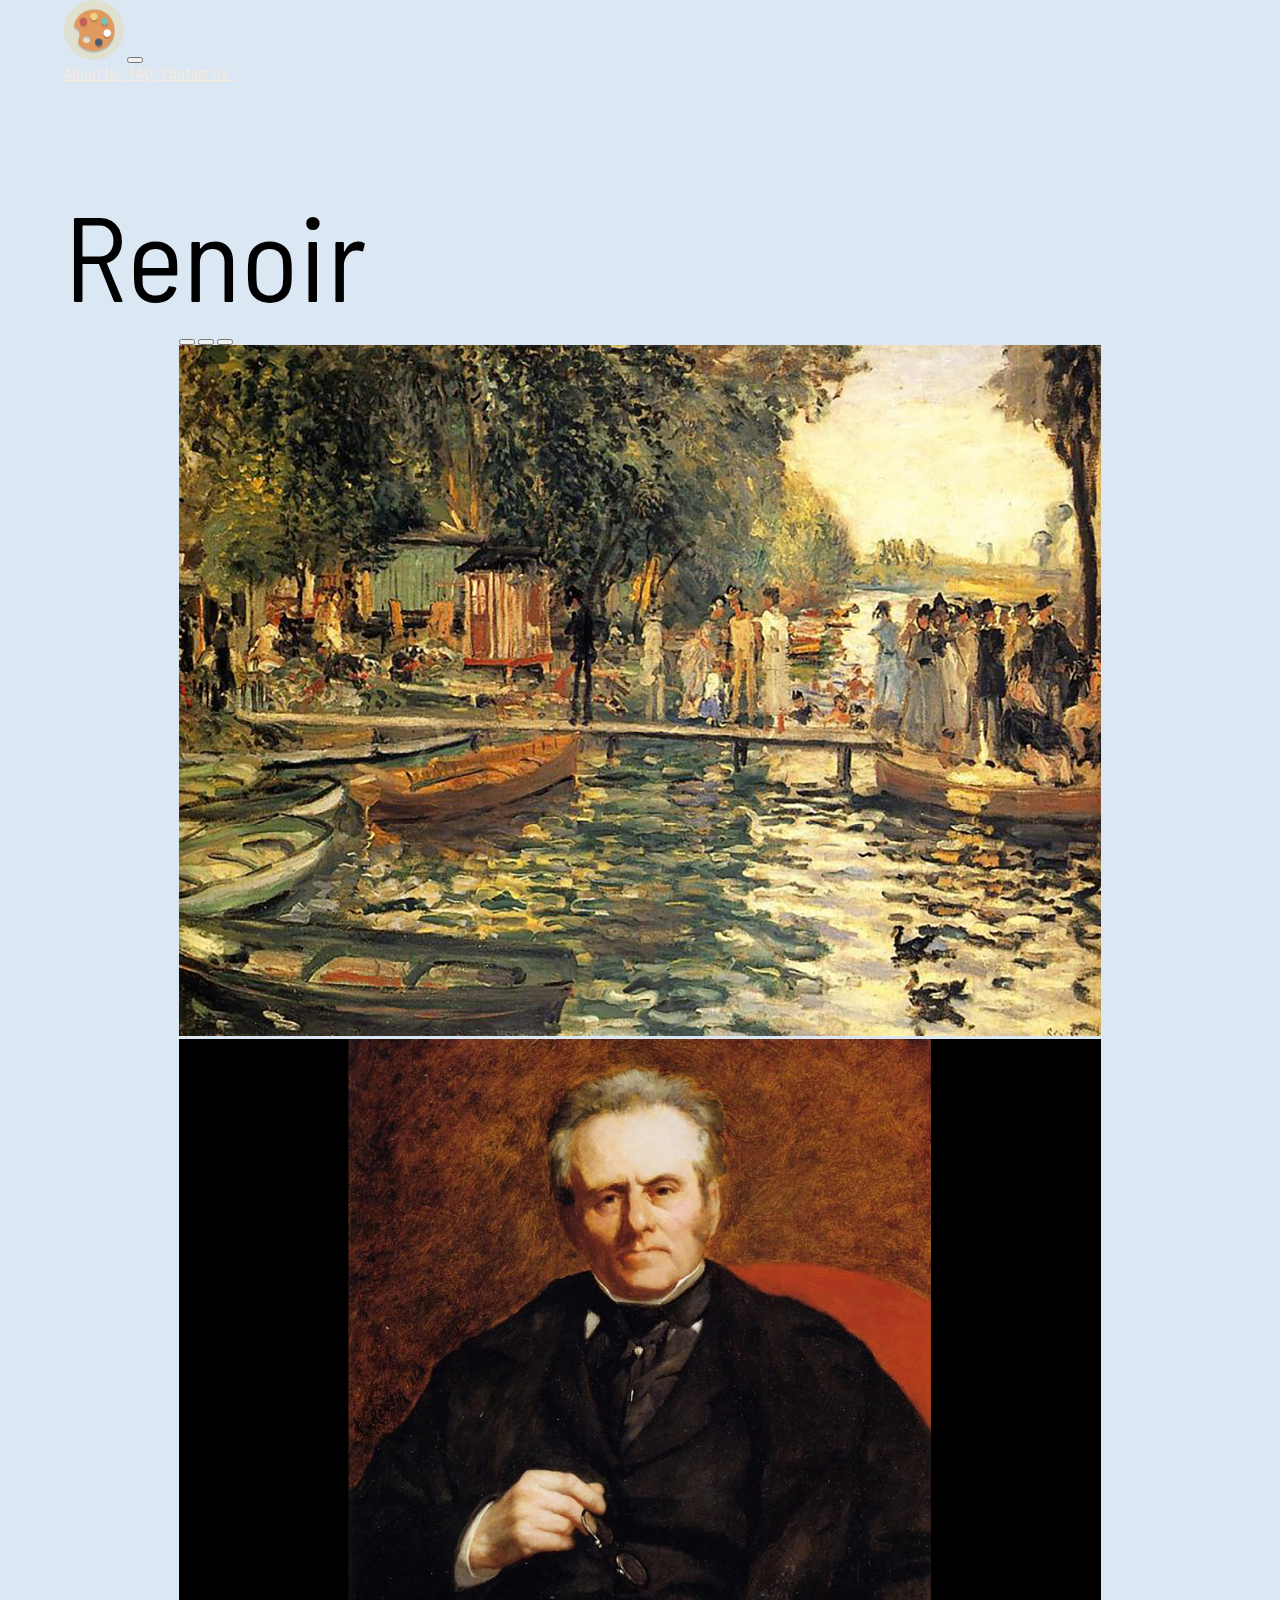
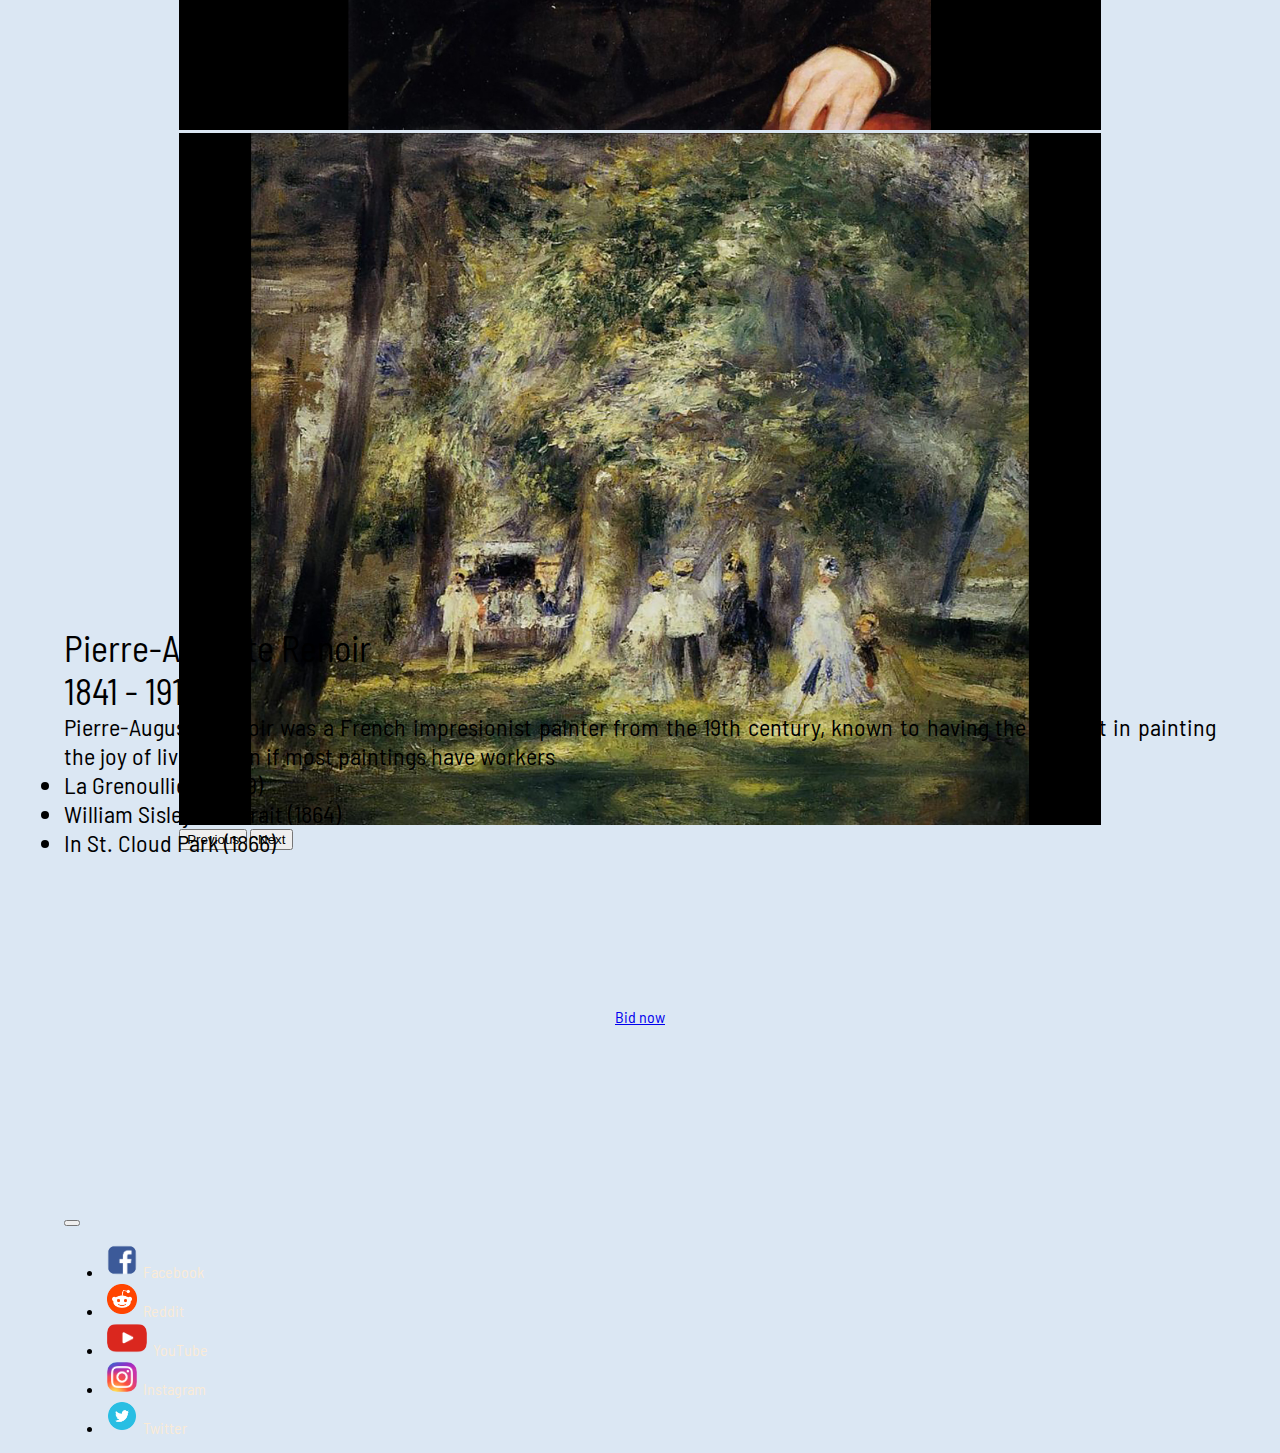
<file: paint4.html>
<!DOCTYPE html>
<html lang="en">

<head>
  <!-- CSS only -->
  <link href="https://cdn.jsdelivr.net/npm/bootstrap@5.1.1/dist/css/bootstrap.min.css" rel="stylesheet"
    integrity="sha384-F3w7mX95PdgyTmZZMECAngseQB83DfGTowi0iMjiWaeVhAn4FJkqJByhZMI3AhiU" crossorigin="anonymous">

  <meta charset="UTF-8">
  <meta name="viewport" content="width=device-width, initial-scale=1.0">
  <!-- displays site properly based on user's device -->
  <link href="https://fonts.googleapis.com/css2?family=Barlow+Semi+Condensed:wght@500;600&display=swap"
    rel="stylesheet">
  <link rel="icon" type="image/png" sizes="32x32" href="./images/favicon-32x32.png">
  <title>Renoir</title>
  <link rel="stylesheet" href="style.css">
</head>

<body>
  <div id="wrap">
    <!-- Navbar-->
    <nav class="navbar navbar fixed-top navbar-expand-lg navbar-light bg-dark">
      <a class="navbar-brand" href="index.html"> <img src="./images/favicon-32x32.png"
          style="height: 60px; width: 60px;" width="100"></a>
      <button class="navbar-toggler" type="button" data-toggle="collapse" data-target="#navbarNavAltMarkup"
        aria-controls="navbarNavAltMarkup" aria-expanded="false" aria-label="Toggle navigation">
        <span class="navbar-toggler-icon">
        </span>
      </button>
      <div class="collapse navbar-collapse" id="navbarNavAltMarkup">
        <div class="navbar-nav">
          <a class="nav-link whiteText" href="aboutUs.html">About Us &nbsp;</a>
          <a class="nav-link whiteText" href="FAQ.html">FAQ &nbsp;</a>
          <a class="nav-link whiteText" href="Contact.html">Contact Us &nbsp;</a>
        </div>
      </div>
    </nav>
    <!--Titulo-->
    <div class="PageTitle">Renoir</div>
    <!-- Carousel-->
    <div class="box">
      <div id="carouselExampleIndicators" class="carousel slide" data-bs-ride="carousel"
        style="max-width: 2000px; margin: 0 auto; ">
        <div class="carousel-indicators">
          <button type="button" data-bs-target="#carouselExampleIndicators" data-bs-slide-to="0" class="active"
            aria-current="true" aria-label="Slide 1"></button>
          <button type="button" data-bs-target="#carouselExampleIndicators" data-bs-slide-to="1"
            aria-label="Slide 2"></button>
          <button type="button" data-bs-target="#carouselExampleIndicators" data-bs-slide-to="2"
            aria-label="Slide 3"></button>
        </div>
        <div class="carousel-inner">
          <div class="carousel-item active">
            <img src="./images/Renoir01.jpg" class="d-block w-100" alt="..."
              style="max-height: 1200px; min-width: 200px; max-width: 100%;">
          </div>
          <div class="carousel-item">
            <img src="./images/Renoir02.jpg" class="d-block w-100" alt="..."
              style="max-height: 1200px; min-width: 200px; max-width: 100%;">
          </div>
          <div class="carousel-item">
            <img src="./images/Renoir03.jpg" class="d-block w-100" alt="..."
              style="max-height: 1200px; min-width: 200px; max-width: 100%;">
          </div>
        </div>
        <button class="carousel-control-prev" type="button" data-bs-target="#carouselExampleIndicators"
          data-bs-slide="prev">
          <span class="carousel-control-prev-icon" aria-hidden="true"></span>
          <span class="visually-hidden">Previous</span>
        </button>
        <button class="carousel-control-next" type="button" data-bs-target="#carouselExampleIndicators"
          data-bs-slide="next">
          <span class="carousel-control-next-icon" aria-hidden="true"></span>
          <span class="visually-hidden">Next</span>
        </button>
      </div>
    </div>
    <!--Centro-->
    <div id="wrapper3">
      <div class="AUText" style="margin-right: 0;">
        <!--Nombre-->
        <div class="Subtitle">Pierre-Auguste Renoir
          <!--Artista-->
          <div class="Year">1841 - 1919
            <!--Texto-->
            <div class="Description">
              Pierre-Auguste Renoir was a French impresionist painter from the 19th century, known to having the
              interest in painting the joy of living, even if most paintings have workers
              <li>
                La Grenoulliere (1869)
              </li>
              <li>
                William Sisley’s Portrait (1864)
              </li>
              <li>
                In St. Cloud Park (1866)
              </li>
              </ol>
            </div>
          </div>
        </div>
      </div>
    </div>
    <div class="btnbox" style="margin-top: -300px;">
      <a href="./bid.html" class="btn btn-secondary btn-lg active" role="button" aria-pressed="true">Bid now</a>
    </div>
    <!--  Navbar Down   -->
    <nav class="navbar fixed-bottom navbar-expand-sm navbar-dark bg-dark">
      <button class="navbar-toggler" type="button" data-toggle="collapse" data-target="#navbarCollapse"
        aria-controls="navbarCollapse" aria-expanded="false" aria-label="Toggle navigation">
        <span class="navbar-toggler-icon"></span>
      </button>
      <div class="collapse navbar-collapse justify-content-md-center" id="navbarCollapse">
        <ul class="navbar-nav">
          <li>
            <a href="http://www.facebook.com"><img src="./images/facebook.png" class="imgLogo"></img></a>
            <a class="whiteText" id="GFG" href="http://www.facebook.com">Facebook</a>
          </li>
          <li>
            <a href="http://www.reddit.com"><img src="./images/reddit.png" class="imgLogo"></img></a>
            <a class="whiteText" id="GFG" href="http://www.reddit.com">Reddit</a>
          </li>
          <li>
            <a href="http://www.youtube.com"><img src="./images/youtube.png" class="imgLogo"></img></a>
            <a class="whiteText" id="GFG" href="http://www.youtube.com">YouTube</a>
          </li>
          <li>
            <a href="http://www.instagram.com"><img src="./images/Instagram.png" class="imgLogo"></img></a>
            <a class="whiteText" id="GFG" href="http://www.instagram.com">Instagram</a>
          </li>
          <li>
            <a href="http://www.twitter.com"><img src="./images/twitter.png" class="imgLogo"></img></a>
            <a class="whiteText" id="GFG" href="http://www.twitter.com">Twitter</a>
          </li>
        </ul>
      </div>
    </nav>
  </div>
  <script src="https://cdn.jsdelivr.net/npm/bootstrap@5.1.1/dist/js/bootstrap.bundle.min.js"
    integrity="sha384-/bQdsTh/da6pkI1MST/rWKFNjaCP5gBSY4sEBT38Q/9RBh9AH40zEOg7Hlq2THRZ" crossorigin="anonymous">
    </script>
  <script src="https://code.jquery.com/jquery-3.2.1.slim.min.js"
    integrity="sha384-KJ3o2DKtIkvYIK3UENzmM7KCkRr/rE9/Qpg6aAZGJwFDMVNA/GpGFF93hXpG5KkN"
    crossorigin="anonymous"></script>
  <script src="https://cdnjs.cloudflare.com/ajax/libs/popper.js/1.12.9/umd/popper.min.js"
    integrity="sha384-ApNbgh9B+Y1QKtv3Rn7W3mgPxhU9K/ScQsAP7hUibX39j7fakFPskvXusvfa0b4Q"
    crossorigin="anonymous"></script>
  <script src="https://maxcdn.bootstrapcdn.com/bootstrap/4.0.0/js/bootstrap.min.js"
    integrity="sha384-JZR6Spejh4U02d8jOt6vLEHfe/JQGiRRSQQxSfFWpi1MquVdAyjUar5+76PVCmYl"
    crossorigin="anonymous"></script>
</body>

</html>
</file>
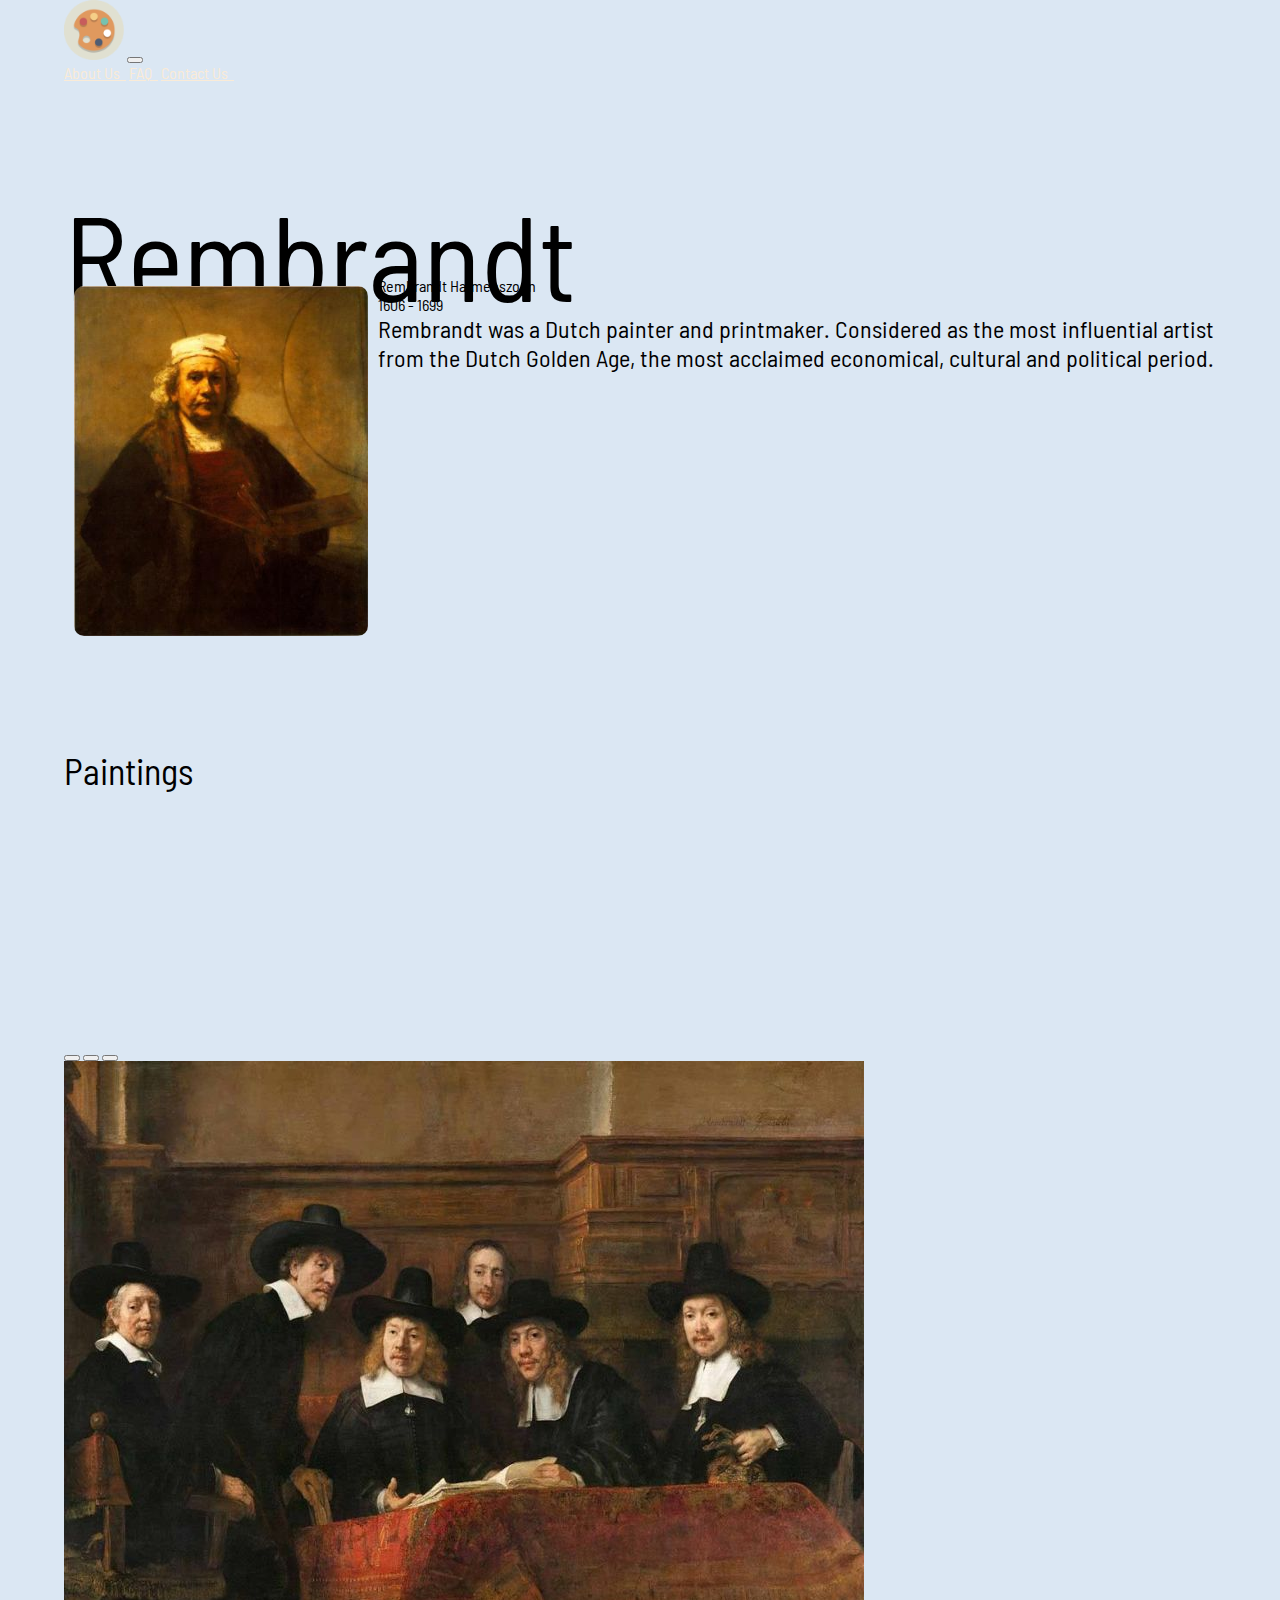
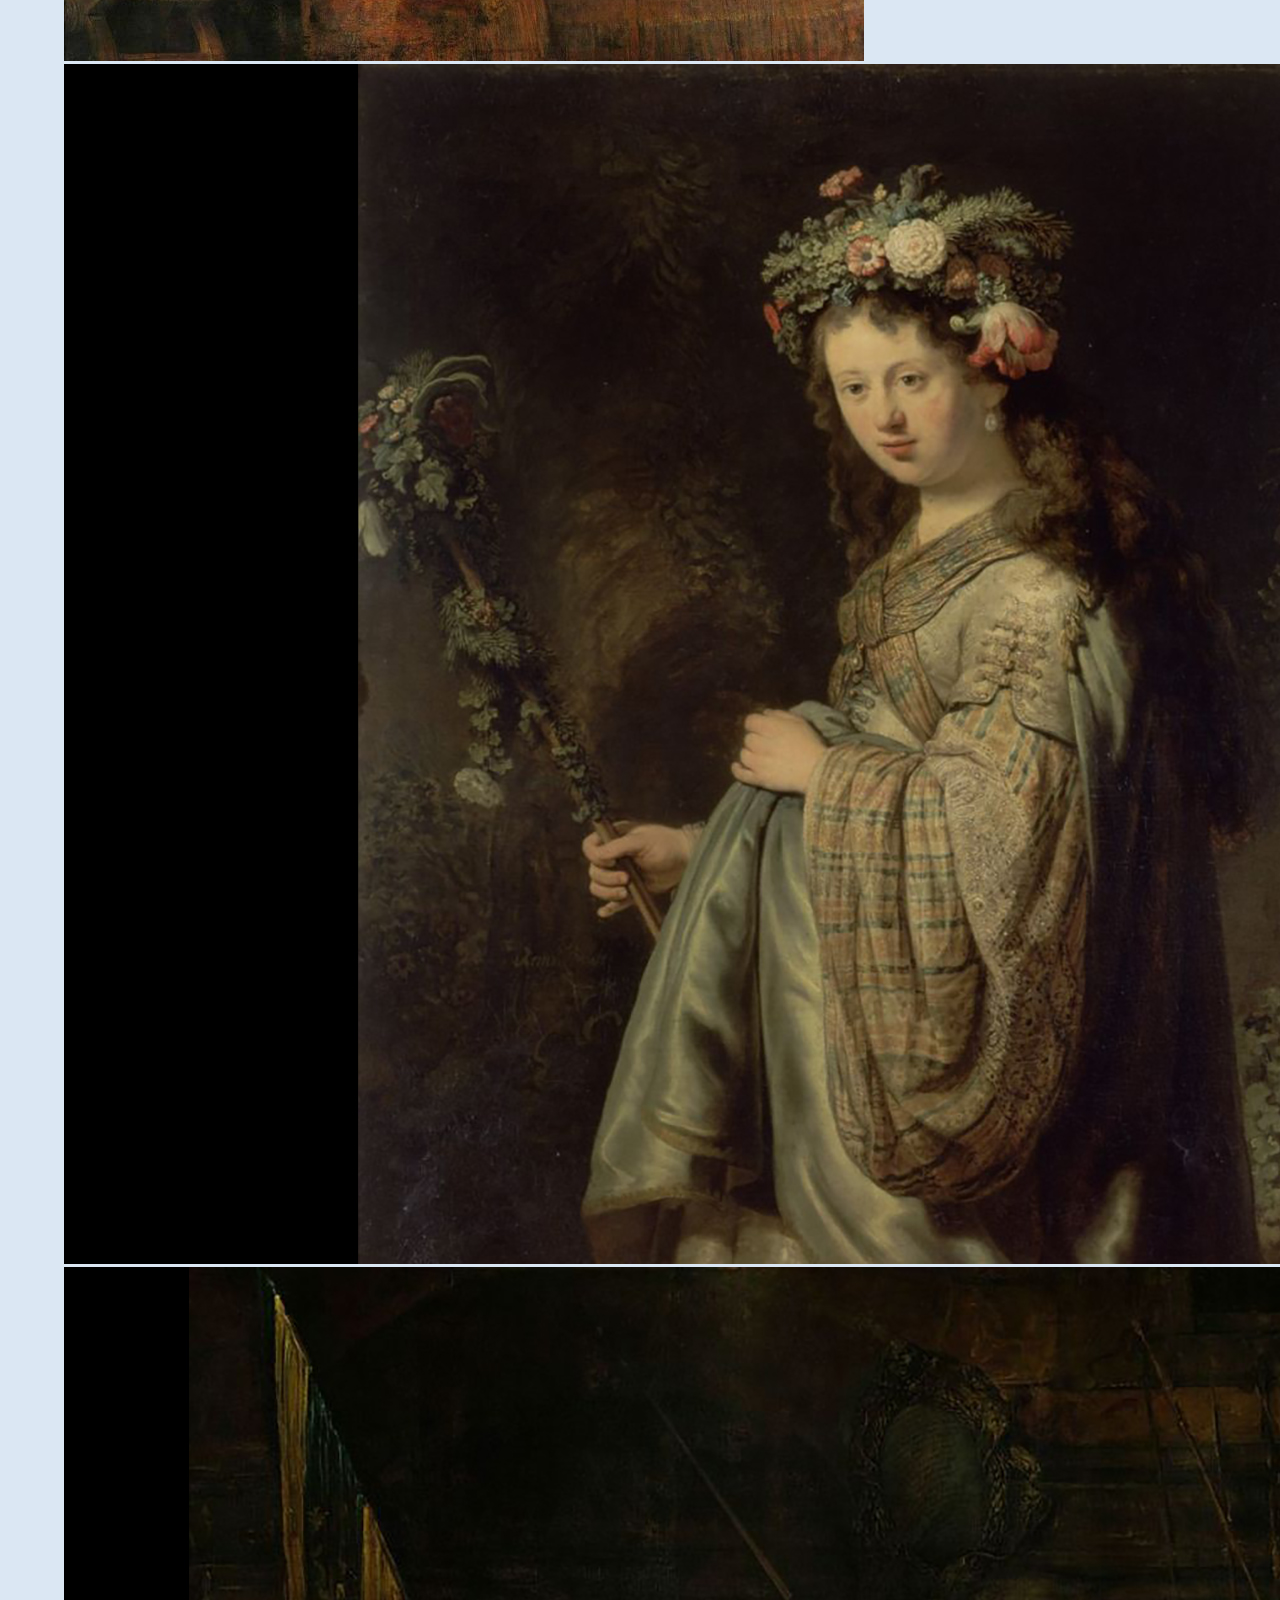
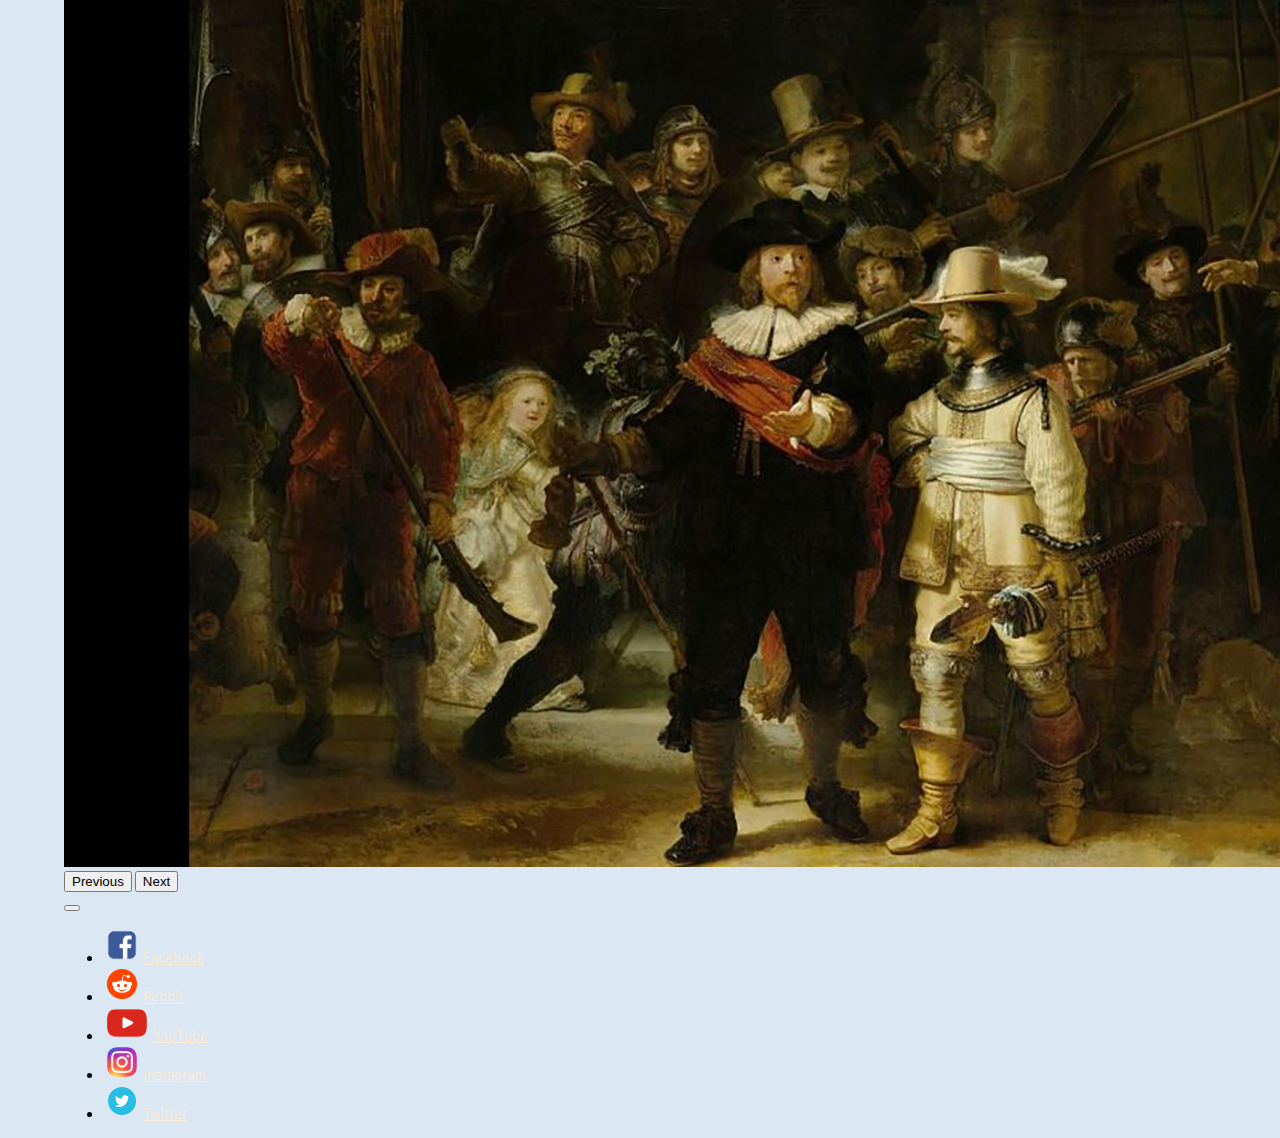
<file: rembrandt.html>
<!DOCTYPE html>
<html lang="en">

<head>
  <!-- CSS only -->
  <link href="https://cdn.jsdelivr.net/npm/bootstrap@5.1.1/dist/css/bootstrap.min.css" rel="stylesheet"
    integrity="sha384-F3w7mX95PdgyTmZZMECAngseQB83DfGTowi0iMjiWaeVhAn4FJkqJByhZMI3AhiU" crossorigin="anonymous">

  <meta charset="UTF-8">
  <meta name="viewport" content="width=device-width, initial-scale=1.0">
  <!-- displays site properly based on user's device -->
  <link href="https://fonts.googleapis.com/css2?family=Barlow+Semi+Condensed:wght@500;600&display=swap"
    rel="stylesheet">
  <link rel="icon" type="image/png" sizes="32x32" href="./images/favicon-32x32.png">
  <title>Painting 1</title>
  <link rel="stylesheet" href="style.css">
</head>

<body>
  <div id="wrap">
    <!-- Navbar-->
    <nav class="navbar navbar fixed-top navbar-expand-lg navbar-light bg-dark">
      <a class="navbar-brand" href="index.html"> <img src="./images/favicon-32x32.png"
          style="height: 60px; width: 60px;" width="100"></a>
      <button class="navbar-toggler" type="button" data-toggle="collapse" data-target="#navbarNavAltMarkup"
        aria-controls="navbarNavAltMarkup" aria-expanded="false" aria-label="Toggle navigation">
        <span class="navbar-toggler-icon">
        </span>
      </button>
      <div class="collapse navbar-collapse" id="navbarNavAltMarkup">
        <div class="navbar-nav">
          <a class="nav-link whiteText" href="aboutUs.html">About Us &nbsp;</a>
          <a class="nav-link whiteText" href="FAQ.html">FAQ &nbsp;</a>
          <a class="nav-link whiteText" href="Contact.html">Contact Us &nbsp;</a>
        </div>
      </div>
    </nav>
    <!--Title-->
    <div class="PageTitle">Rembrandt</div>
    <!--Center-->
    <div id="wrapper3">
      <a href="./paint1.html"><img src="./images/RembrandtPortrait.jpg" class="imgDown"></a></img>
      <div class="Text">
        <!--Name-->
        <div class="Subtitle">Rembrandt Harmenszoon
          <!--Artist-->
          <div class="Year">1606 - 1699
            <!--Texto-->
            <div class="Description">
                Rembrandt was a Dutch painter and printmaker. Considered as the most influential artist from the 
                Dutch Golden Age, the most acclaimed economical, cultural and political period.
            </div>
          </div>
        </div>
      </div>
    </div>
    <!-- Carousel-->
    <div class="AUText">Paintings</div>
    <div class="cDisp">
        <div id="carouselExampleIndicators" class="carousel slide" data-bs-ride="carousel">
          <div class="carousel-indicators">
            <button type="button" data-bs-target="#carouselExampleIndicators" data-bs-slide-to="0" class="active"
              aria-current="true" aria-label="Slide 1"></button>
            <button type="button" data-bs-target="#carouselExampleIndicators" data-bs-slide-to="1"
              aria-label="Slide 2"></button>
            <button type="button" data-bs-target="#carouselExampleIndicators" data-bs-slide-to="2"
              aria-label="Slide 3"></button>
          </div>
          <div class="carousel-inner">
            <div class="carousel-item active">
              <img src="./images/Rembrandt01.jpeg" class="d-block w-100" alt="...">
            </div>
            <div class="carousel-item">
              <img src="./images/Rembrandt02.jpg" class="d-block w-100" alt="...">
            </div>
            <div class="carousel-item">
              <img src="./images/Rembrandt03.jpg" class="d-block w-100" alt="...">
            </div>
          </div>
          <button class="carousel-control-prev" type="button" data-bs-target="#carouselExampleIndicators"
            data-bs-slide="prev">
            <span class="carousel-control-prev-icon" aria-hidden="true"></span>
            <span class="visually-hidden">Previous</span>
          </button>
          <button class="carousel-control-next" type="button" data-bs-target="#carouselExampleIndicators"
            data-bs-slide="next">
            <span class="carousel-control-next-icon" aria-hidden="true"></span>
            <span class="visually-hidden">Next</span>
          </button>
        </div>
      </div>
    <!--  Navbar Down   -->
    <nav class="navbar fixed-bottom navbar-expand-sm navbar-dark bg-dark">
      <button class="navbar-toggler" type="button" data-toggle="collapse" data-target="#navbarCollapse"
          aria-controls="navbarCollapse" aria-expanded="false" aria-label="Toggle navigation">
          <span class="navbar-toggler-icon"></span>
        </button>
      <div class="collapse navbar-collapse justify-content-md-center" id="navbarCollapse">
        <ul class = "navbar-nav">
          <li>
            <a href="http://www.facebook.com"><img src="./images/facebook.png" class = "imgLogo"></img></a>
            <a class= "whiteText" href="http://www.facebook.com">Facebook</a>
          </li>
          <li>
            <a href="http://www.reddit.com"><img src="./images/reddit.png" class = "imgLogo"></img></a>
            <a class= "whiteText" href="http://www.reddit.com">Reddit</a>
          </li>
          <li>
            <a href="http://www.youtube.com"><img src="./images/youtube.png" class = "imgLogo"></img></a>
            <a class= "whiteText" href="http://www.youtube.com">YouTube</a>
          </li>
          <li>
            <a href="http://www.instagram.com"><img src="./images/Instagram.png" class = "imgLogo"></img></a>
            <a class= "whiteText" href="http://www.instagram.com">Instagram</a>
          </li>
          <li>
            <a href="http://www.twitter.com"><img src="./images/twitter.png" class = "imgLogo"></img></a>
            <a class= "whiteText" href="http://www.twitter.com">Twitter</a>
          </li>
        </ul>
      </div>
    </nav>
  </div>
  <script src="https://cdn.jsdelivr.net/npm/bootstrap@5.1.1/dist/js/bootstrap.bundle.min.js"
    integrity="sha384-/bQdsTh/da6pkI1MST/rWKFNjaCP5gBSY4sEBT38Q/9RBh9AH40zEOg7Hlq2THRZ"
    crossorigin="anonymous"></script>
</body>

</html>
</file>
<file: style.css>
body {
    background-color: #dbe7f3;
    font-family: 'Barlow Semi Condensed', sans-serif;
    height: auto;
    margin: auto; 
    min-width: 600px;
  }
.whiteText {
    font-family: 'Barlow Semi Condensed', sans-serif;
    color: antiquewhite !important;
  }
#wrap { 
  width:90%;
  margin-left:auto;
  margin-right:auto;
}

#wrapper2 {
  display: flex;    
  flex-wrap: wrap; 
}
#wrapper2 > div {
  flex: 1;          
  min-width: 500px; 
  border: 1px;
}

.Titlebox{
  position: relative;
  top:50px;
  text-align: center;
  color: #000000;
  font-size:150px;
} 
.box{
  margin: auto;
  position: relative;
  top:100px;

  background-size: auto 100%;
  background-position: center;
  width: 80%;
  max-width: 2200px;
  min-height: 200px;
  max-height: 1800px;
  border-radius: 20px;
}

.paintBox{
  top: 150px;
  position: relative;
  text-align: center;
  height: 500px;
  width: 25%;
  margin: 5%;
}

.imgDown{
    min-height: 150px;
    max-height: 350px;
    width: auto;
    position: relative;
    top: 50px;
    border-radius: 10px;
    margin:10px;
}

h1{
  font-size: 30px;
  position: relative;
  top: 50px;
  color: #000000;
}
vg{
  position: relative;
  top: 30px;
  color: #000000;
  font-size:20px;
}

dg{
  color: #48556a;
}


#wrapper3 {
display: flex;    
flex-wrap: wrap;  
}
#wrapper3 > div {
flex: 1;          
border: 1px;
}
.PageTitle{
position: relative;
top:100px;
color: #000000;
font-size:120px;
} 
.Painting{
position: relative;
top:100px;
left:10%;
width: 1000px;
height: 800px;
margin-bottom: 50px;
margin-right: 700px;
}
.Container{
position: relative;
top: -50px;
min-width: 50px;
max-width: 1800px;
margin-bottom: 100px;
margin-right: 50px;
text-align: justify;
font-size: 36px;
}
.imgLogo {
  height: 30px;
  width: auto;
  position: relative;
  border-radius: 10px;
  margin: 3px;
}
.RightImg{
position: absolute;
top:250px;
right:15%;
width: 400px;
height: 500px;
margin-right: 50px;
}
@media screen and (max-width: 1300px) {
  .AUText {
    width:100%;
    font-size: 18px;
    margin: auto;
    position: relative;
 }
}
@media screen and (max-width: 1300px) {
  .imgDisp {
      display: none !important;
  }
}

.AUText{
position: relative;
top: 150px;
min-width: 200px;
max-width: 2500px;
margin-bottom: 400px;
margin-right: 50%;
text-align: justify;
font-size: 36px;
}

.Subtitle{
  margin-top:50px;
}
.Description{
font-size:24px;
}
.whiteText {
font-family: 'Barlow Semi Condensed', sans-serif;
color: antiquewhite !important;
}
.cDisp{
margin-top: 150px;
width: 1500px;
}

.imgDisp{
  min-height: 600px;
  max-height: auto;
  width: auto;
  position: relative;
  border-radius: 10px;
  top:100px;
  right:-100px;
  margin-bottom: 10%;
}
.BidTable{
  position: relative;
  top: 170px;
  margin-bottom: 300px;
}
.btnbox{
  margin: auto;
  position: relative;
  top:200px;
  text-align: center;
  width: auto;
  height: 100px;
  margin-bottom: 300px;
}

#GFG {
  color: #000000;
  text-decoration: none;
}
</file>
